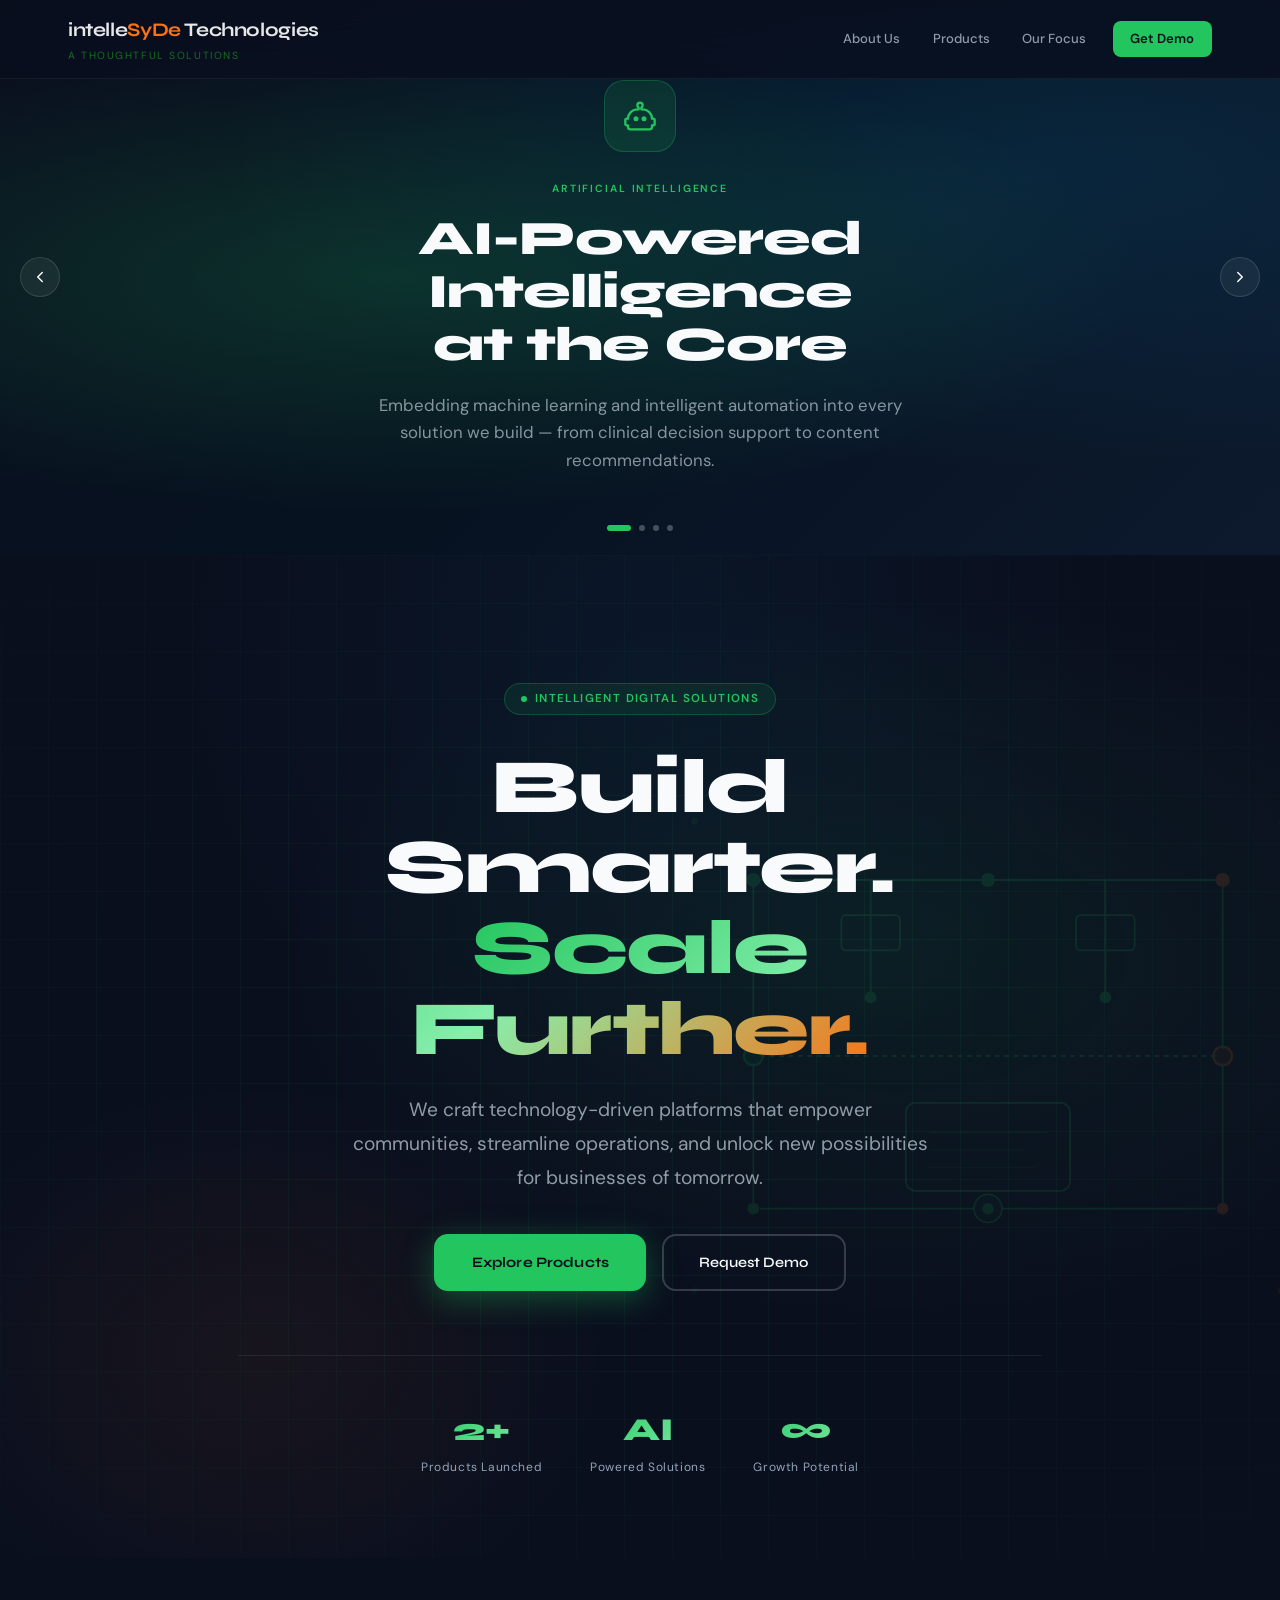
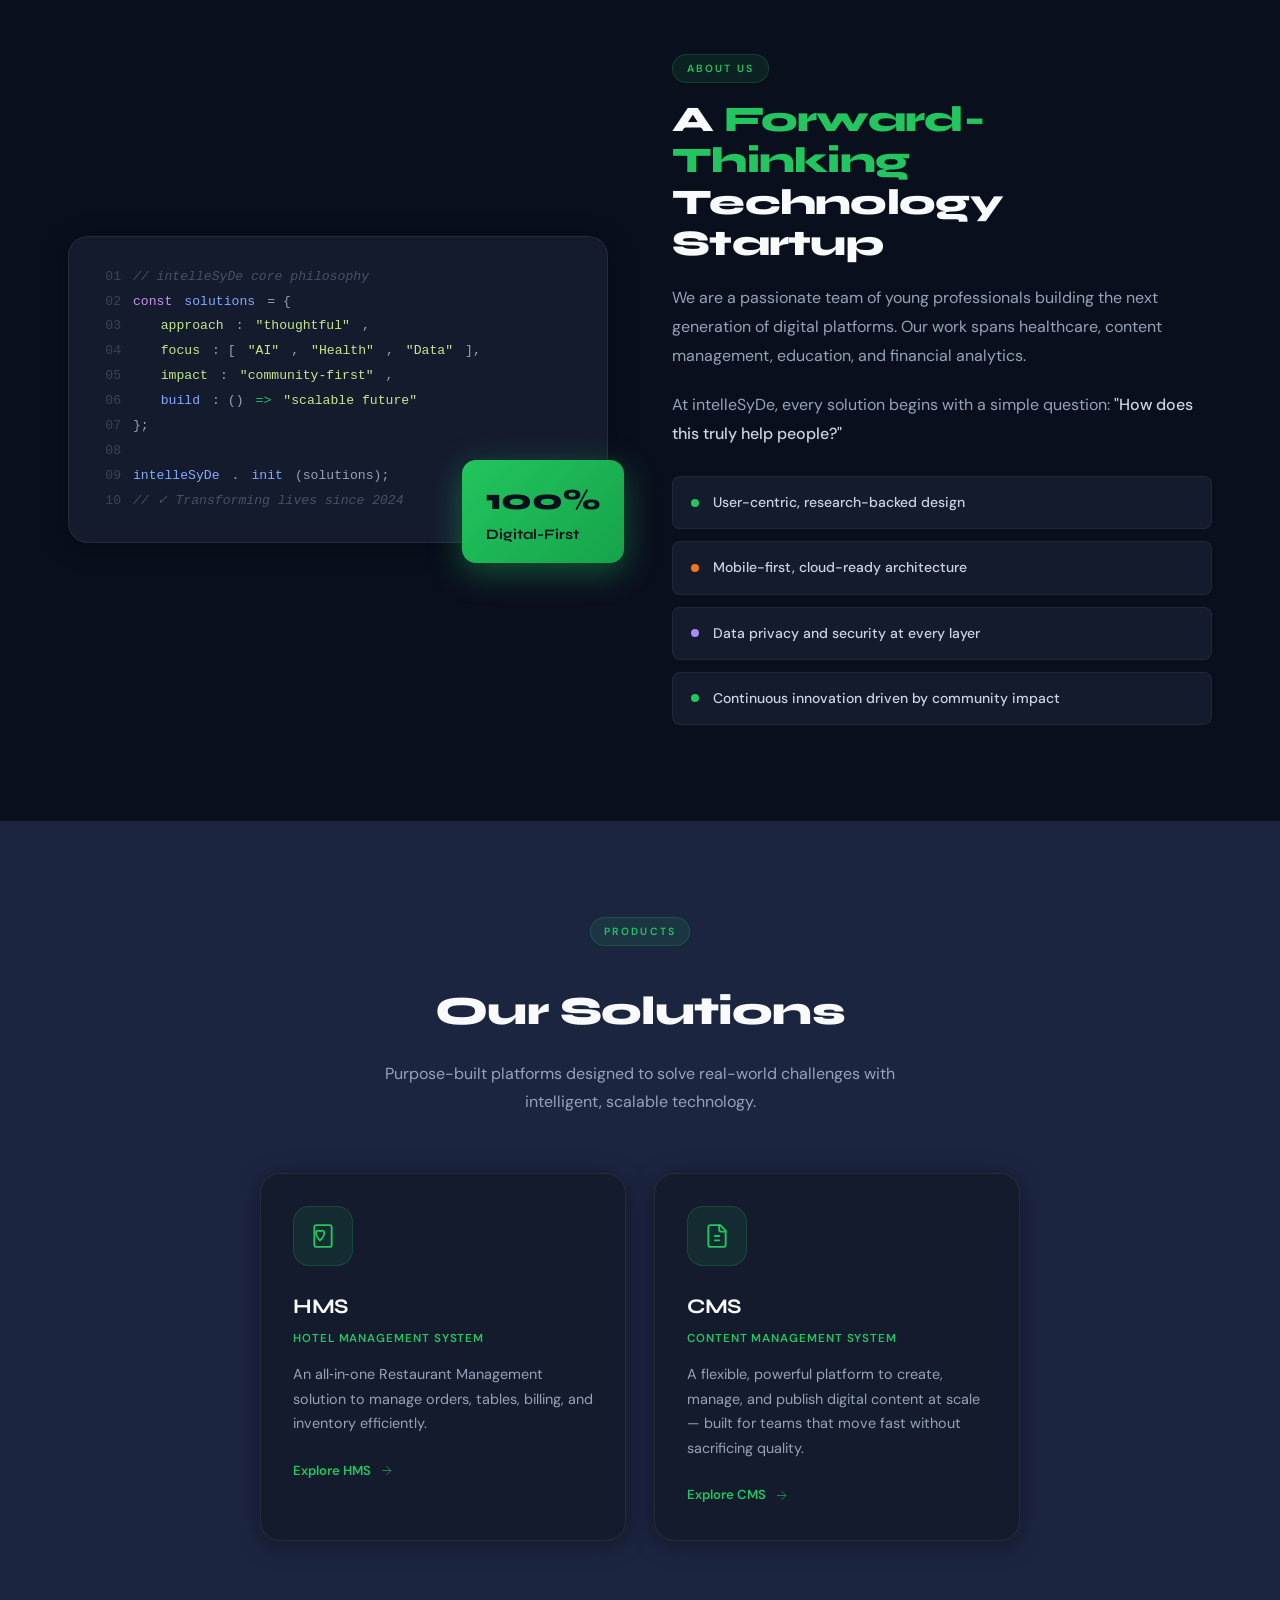
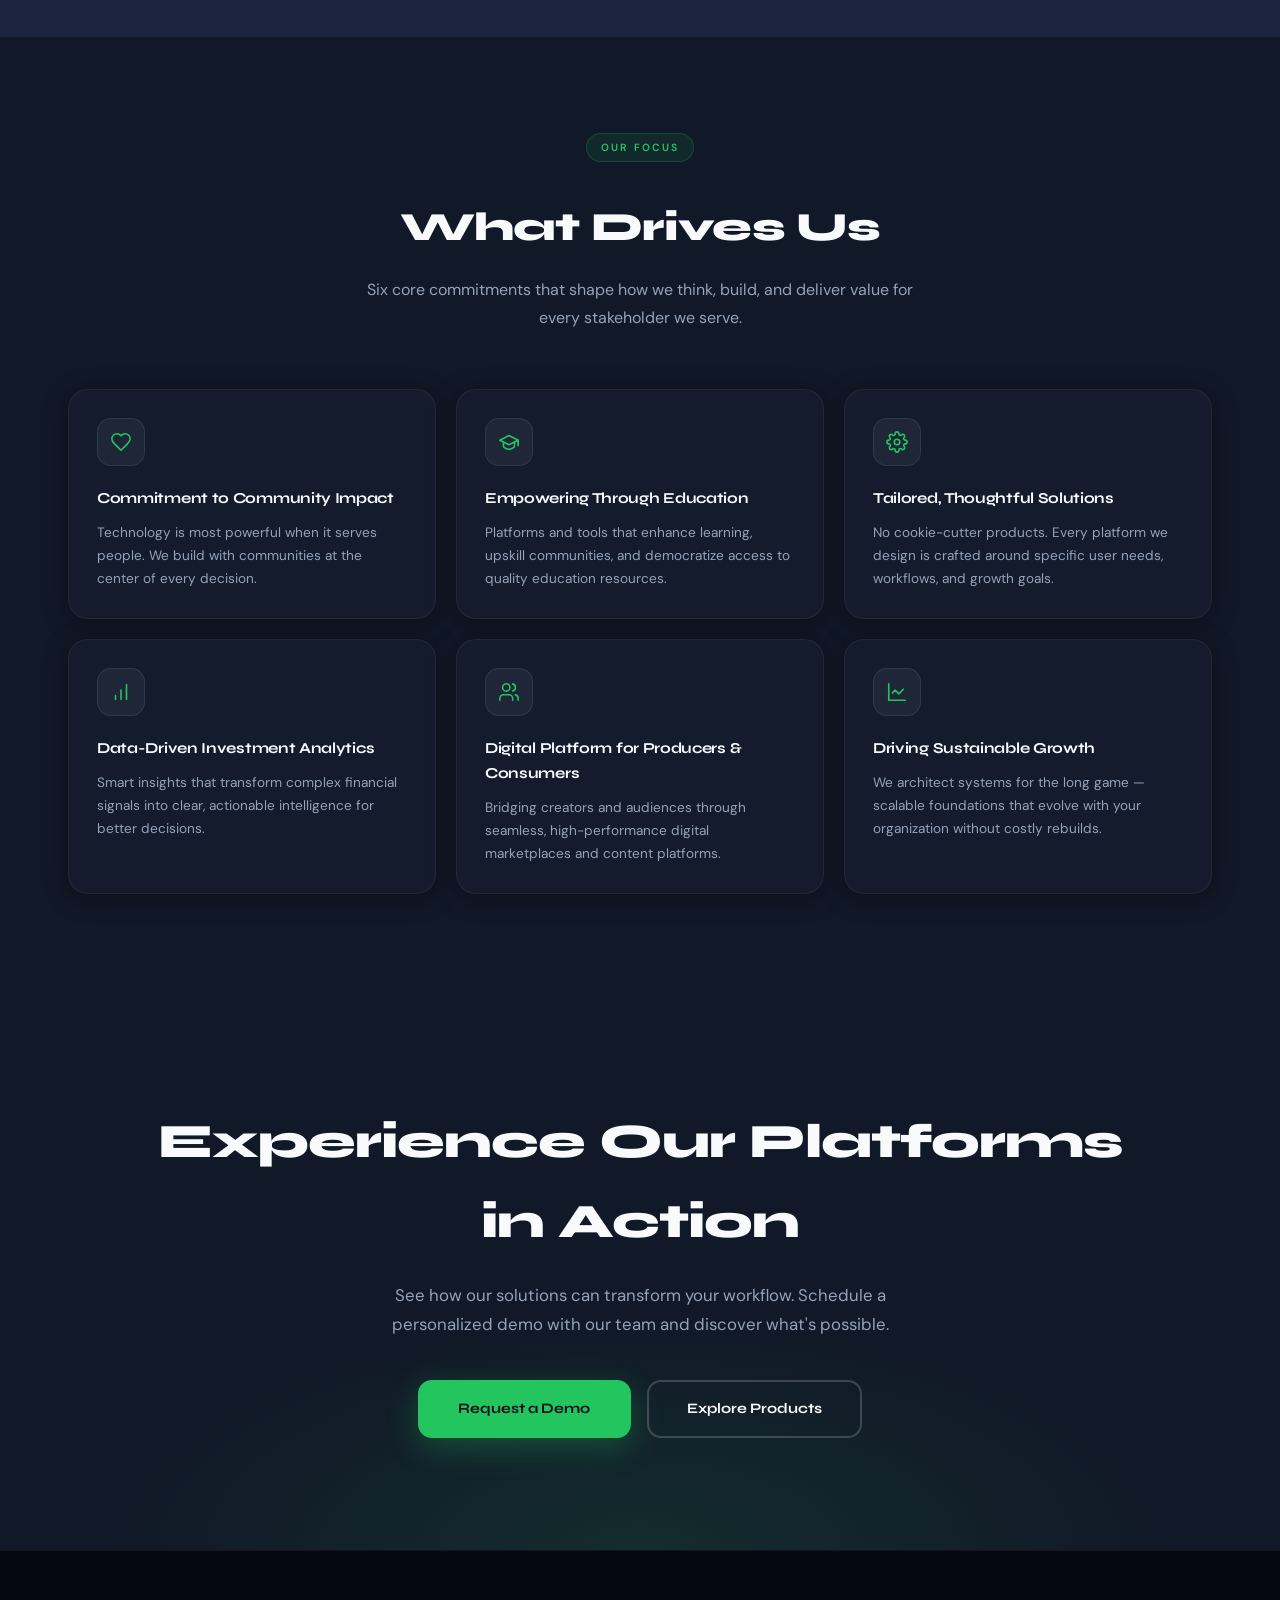
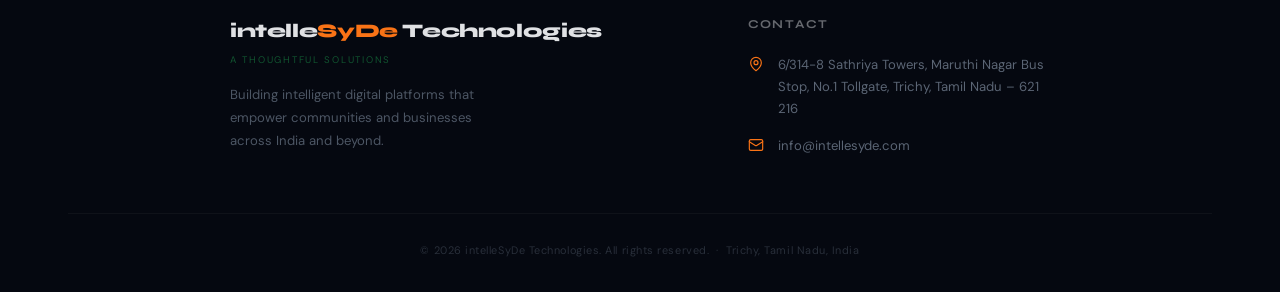
<file: src/main/resources/static/index.html>
<!DOCTYPE html>
<html lang="en">
<head>
  <meta charset="UTF-8"/>
  <meta name="viewport" content="width=device-width,initial-scale=1.0"/>
  <title>intelleSyDe Technologies – A Thoughtful Solutions</title>
  <meta name="description" content="intelleSyDe Technologies builds intelligent digital platforms and mobile solutions that empower communities and businesses."/>
  <meta name="keywords" content="intelleSyDe, technology, hospital management, content management, AI, digital solutions, Tamil Nadu"/>
  <link rel="preconnect" href="https://fonts.googleapis.com"/>
  <link rel="preconnect" href="https://fonts.gstatic.com" crossorigin/>
  <link href="https://fonts.googleapis.com/css2?family=Syne:wght@400;500;600;700;800&family=DM+Sans:ital,opsz,wght@0,9..40,300;0,9..40,400;0,9..40,500;0,9..40,600;1,9..40,300&display=swap" rel="stylesheet"/>
  <style>
    *, *::before, *::after { box-sizing: border-box; margin: 0; padding: 0; }

    :root {
      --green:    #22C55E;
      --green-dim:#16A34A;
      --green-glow:rgba(34,197,94,.18);
      --orange:   #F97316;
      --orange-dim:#EA6B0E;
      --ink:      #0A0F1E;
      --ink-mid:  #111827;
      --ink-card: #141B2D;
      --ink-edge: #1C2540;
      --steel:    #94A3B8;
      --silver:   #CBD5E1;
      --fog:      #E2E8F0;
      --white:    #F8FAFC;
      --font-h:   'Syne', sans-serif;
      --font-b:   'DM Sans', sans-serif;
      --radius-sm: 0.5rem;
      --radius:    0.875rem;
      --radius-lg: 1.25rem;
      --shadow-card: 0 4px 24px rgba(0,0,0,.35);
      --shadow-hover: 0 16px 48px rgba(0,0,0,.55), 0 0 0 1px rgba(34,197,94,.15);
      --transition: 0.3s cubic-bezier(.4,0,.2,1);
    }

    html { scroll-behavior: smooth; }
    body {
      font-family: var(--font-b);
      background: var(--ink);
      color: var(--fog);
      line-height: 1.65;
      overflow-x: hidden;
    }
    h1,h2,h3,h4,h5 { font-family: var(--font-h); letter-spacing: -.02em; }
    a { text-decoration: none; color: inherit; }
    img { max-width: 100%; display: block; }
    .container { max-width: 1200px; margin: 0 auto; padding: 0 1.75rem; }

    /* ─── SCROLLBAR ─── */
    ::-webkit-scrollbar { width: 4px; }
    ::-webkit-scrollbar-track { background: var(--ink); }
    ::-webkit-scrollbar-thumb { background: var(--green-dim); border-radius: 4px; }

    /* ─── HEADER ─── */
    .header {
      position: fixed; top: 0; left: 0; right: 0; z-index: 200;
      background: rgba(10,15,30,.82);
      backdrop-filter: blur(18px) saturate(1.4);
      -webkit-backdrop-filter: blur(18px) saturate(1.4);
      border-bottom: 1px solid rgba(255,255,255,.05);
      transition: box-shadow var(--transition);
    }
    .header.scrolled { box-shadow: 0 4px 32px rgba(0,0,0,.6); }
    .header-inner {
      display: flex; align-items: center; justify-content: space-between;
      padding: .9rem 1.75rem; max-width: 1200px; margin: 0 auto;
    }
    .logo { display: flex; flex-direction: column; gap: .05rem; }
    .logo-name {
      font-family: var(--font-h); font-size: 1.2rem; font-weight: 700;
      color: rgba(255, 255, 255, .9); letter-spacing: -.02em;
    }
    .logo-name .accent { color: var(--orange); }
    .logo-tag {
      font-size: .65rem; letter-spacing: .15em; text-transform: uppercase;
      color: rgba(32,208,32,.5);
    }
    .nav { display: flex; gap: .25rem; align-items: center; }
    .nav a {
      font-size: .82rem; font-weight: 500; color: rgba(203,213,225,.7);
      padding: .45rem .9rem; border-radius: var(--radius-sm);
      transition: color var(--transition), background var(--transition);
    }
    .nav a:hover { color: var(--white); background: rgba(255,255,255,.07); }
    .nav-cta {
      margin-left: .5rem;
      background: var(--green) !important;
      color: var(--ink) !important;
      font-weight: 600 !important;
      padding: .45rem 1.1rem !important;
    }
    .nav-cta:hover { background: #2DD96E !important; filter: brightness(1.05); }
    .hamburger {
      display: none; background: none; border: none; cursor: pointer;
      width: 30px; height: 22px; position: relative;
      flex-direction: column; justify-content: space-between;
    }
    .hamburger span {
      display: block; height: 2px; background: rgba(248,250,252,.85);
      border-radius: 2px; transition: all .3s;
    }
    .hamburger.active span:nth-child(1) { transform: rotate(45deg) translate(5px,8px); }
    .hamburger.active span:nth-child(2) { opacity: 0; }
    .hamburger.active span:nth-child(3) { transform: rotate(-45deg) translate(5px,-8px); }
    .mobile-menu {
      display: none; flex-direction: column; gap: .25rem;
      padding: .75rem 1.75rem 1rem;
      border-top: 1px solid rgba(255,255,255,.06);
      background: rgba(10,15,30,.95);
    }
    .mobile-menu.open { display: flex; }
    .mobile-menu a {
      font-size: .875rem; font-weight: 500; color: rgba(203,213,225,.75);
      padding: .6rem .75rem; border-radius: var(--radius-sm);
      transition: color var(--transition), background var(--transition);
    }
    .mobile-menu a:hover { color: var(--white); background: rgba(255,255,255,.07); }

    @media(max-width:768px) {
      .nav { display: none; }
      .hamburger { display: flex; }
    }

    /* ─── HERO ─── */
    .hero {
      position: relative; min-height: 100svh;
      display: flex; align-items: center; justify-content: center;
      overflow: hidden; background: var(--ink);
    }
    /* Animated circuit background */
    .hero-bg {
      position: absolute; inset: 0; z-index: 0;
      background:
        radial-gradient(ellipse 80% 60% at 70% 40%, rgba(34,197,94,.08) 0%, transparent 60%),
        radial-gradient(ellipse 50% 50% at 20% 80%, rgba(249,115,22,.06) 0%, transparent 55%),
        radial-gradient(ellipse 60% 80% at 50% 10%, rgba(14,165,233,.05) 0%, transparent 60%);
    }
    .hero-grid {
      position: absolute; inset: 0; z-index: 0;
      background-image:
        linear-gradient(rgba(34,197,94,.06) 1px, transparent 1px),
        linear-gradient(90deg, rgba(34,197,94,.06) 1px, transparent 1px);
      background-size: 48px 48px;
      mask-image: radial-gradient(ellipse 80% 80% at 50% 50%, black 30%, transparent 100%);
      -webkit-mask-image: radial-gradient(ellipse 80% 80% at 50% 50%, black 30%, transparent 100%);
    }
    /* SVG circuit illustration */
    .hero-circuit {
      position: absolute; right: -60px; top: 50%; transform: translateY(-50%);
      width: 55vw; max-width: 720px; opacity: .12;
      z-index: 0; pointer-events: none;
    }
    @media(max-width:768px) { .hero-circuit { opacity:.06; right:-100px; } }
    .hero-content {
      position: relative; z-index: 1;
      text-align: center; padding: 8rem 1.75rem 5rem;
      max-width: 860px; margin: 0 auto;
    }
    .hero-badge {
      display: inline-flex; align-items: center; gap: .5rem;
      background: rgba(34,197,94,.1); border: 1px solid rgba(34,197,94,.25);
      color: var(--green); font-size: .72rem; font-weight: 600;
      letter-spacing: .12em; text-transform: uppercase;
      padding: .35rem 1rem; border-radius: 100px;
      margin-bottom: 2rem; backdrop-filter: blur(8px);
    }
    .hero-badge::before {
      content: ''; width: 6px; height: 6px; border-radius: 50%;
      background: var(--green); animation: pulse-dot 2s infinite;
    }
    @keyframes pulse-dot {
      0%,100% { opacity: 1; transform: scale(1); }
      50% { opacity: .4; transform: scale(.7); }
    }
    .hero h1 {
      font-size: clamp(2.5rem, 6vw, 5rem); font-weight: 800;
      line-height: 1.05; color: var(--white); margin-bottom: 1.5rem;
    }
    .hero h1 .grad {
      background: linear-gradient(135deg, var(--green) 0%, #86EFAC 50%, var(--orange) 100%);
      -webkit-background-clip: text; -webkit-text-fill-color: transparent;
      background-clip: text;
    }
    .hero p {
      font-size: clamp(1rem,1.8vw,1.2rem); color: rgba(203,213,225,.7);
      max-width: 580px; margin: 0 auto 2.5rem; line-height: 1.75;
    }
    .hero-btns { display: flex; gap: 1rem; justify-content: center; flex-wrap: wrap; }
    .btn-hero-primary {
      padding: .9rem 2.2rem; border-radius: var(--radius);
      background: var(--green); color: var(--ink);
      font-family: var(--font-h); font-size: .9rem; font-weight: 700;
      letter-spacing: .01em; transition: all var(--transition);
      box-shadow: 0 8px 32px rgba(34,197,94,.35);
      border: 2px solid var(--green);
    }
    .btn-hero-primary:hover {
      background: #2DD96E; transform: translateY(-2px);
      box-shadow: 0 16px 48px rgba(34,197,94,.5);
    }
    .btn-hero-ghost {
      padding: .9rem 2.2rem; border-radius: var(--radius);
      background: transparent; color: var(--white);
      font-family: var(--font-h); font-size: .9rem; font-weight: 600;
      border: 2px solid rgba(255,255,255,.18); transition: all var(--transition);
    }
    .btn-hero-ghost:hover {
      background: rgba(255,255,255,.07); border-color: rgba(255,255,255,.35);
      transform: translateY(-2px);
    }
    .hero-stats {
      display: flex; gap: 3rem; justify-content: center; flex-wrap: wrap;
      margin-top: 4rem; padding-top: 3rem;
      border-top: 1px solid rgba(255,255,255,.07);
    }
    .stat { text-align: center; }
    .stat-num {
      font-family: var(--font-h); font-size: 2rem; font-weight: 800; color: var(--white);
      background: linear-gradient(135deg, var(--green), #86EFAC);
      -webkit-background-clip: text; -webkit-text-fill-color: transparent;
      background-clip: text;
    }
    .stat-label { font-size: .75rem; color: var(--steel); letter-spacing: .05em; margin-top: .1rem; }

    /* ─── CAROUSEL / ROTATING BANNERS ─── */
    .carousel-section { position: relative; overflow: hidden; background: var(--ink-mid); }
    .carousel-track {
      display: flex; transition: transform .7s cubic-bezier(.77,0,.175,1);
    }
    .carousel-slide {
      min-width: 100%; position: relative;
      padding: 5rem 1.75rem;
      display: flex; align-items: center; justify-content: center;
      overflow: hidden;
    }
    .slide-bg {
      position: absolute; inset: 0;
      background-size: cover; background-position: center;
    }
    .slide-bg::after {
      content: ''; position: absolute; inset: 0;
    }
    /* Slide 1 – AI */
    .slide-1 .slide-bg {
      background: linear-gradient(135deg, #0A0F1E 0%, #061220 50%, #0D1A2E 100%);
    }
    .slide-1 .slide-bg::after {
      background: radial-gradient(ellipse at 30% 50%, rgba(34,197,94,.18), transparent 60%),
                  radial-gradient(ellipse at 80% 30%, rgba(14,165,233,.12), transparent 55%);
    }
    /* Slide 2 – Cloud */
    .slide-2 .slide-bg {
      background: linear-gradient(135deg, #0A0F1E 0%, #13101E 50%, #0A1628 100%);
    }
    .slide-2 .slide-bg::after {
      background: radial-gradient(ellipse at 70% 50%, rgba(139,92,246,.18), transparent 60%),
                  radial-gradient(ellipse at 20% 60%, rgba(249,115,22,.1), transparent 55%);
    }
    /* Slide 3 – Analytics */
    .slide-3 .slide-bg {
      background: linear-gradient(135deg, #060F1A 0%, #0A1628 50%, #061220 100%);
    }
    .slide-3 .slide-bg::after {
      background: radial-gradient(ellipse at 50% 30%, rgba(249,115,22,.15), transparent 60%),
                  radial-gradient(ellipse at 20% 70%, rgba(34,197,94,.1), transparent 55%);
    }
    /* Slide 4 – Health */
    .slide-4 .slide-bg {
      background: linear-gradient(135deg, #0A0F1E 0%, #0F1A0F 50%, #061E0D 100%);
    }
    .slide-4 .slide-bg::after {
      background: radial-gradient(ellipse at 60% 40%, rgba(34,197,94,.2), transparent 60%),
                  radial-gradient(ellipse at 20% 70%, rgba(14,165,233,.08), transparent 55%);
    }
    .slide-inner {
      position: relative; z-index: 1; text-align: center;
      max-width: 780px;
    }
    .slide-icon {
      width: 72px; height: 72px; border-radius: 20px;
      margin: 0 auto 1.75rem; display: flex; align-items: center; justify-content: center;
      font-size: 2rem;
    }
    .slide-tag {
      font-size: .65rem; font-weight: 600; letter-spacing: .18em;
      text-transform: uppercase; margin-bottom: 1rem;
    }
    .slide-inner h2 {
      font-size: clamp(1.75rem, 4vw, 3rem); font-weight: 800;
      color: var(--white); line-height: 1.1; margin-bottom: 1.25rem;
    }
    .slide-inner p { font-size: 1.05rem; color: rgba(203,213,225,.65); max-width: 540px; margin: 0 auto; }
    .carousel-dots {
      position: absolute; bottom: 1.5rem; left: 50%; transform: translateX(-50%);
      display: flex; gap: .5rem; z-index: 10;
    }
    .dot {
      width: 6px; height: 6px; border-radius: 3px;
      background: rgba(255,255,255,.25); cursor: pointer;
      transition: all .4s; border: none; padding: 0;
    }
    .dot.active { width: 24px; background: var(--green); }
    .carousel-btn {
      position: absolute; top: 50%; transform: translateY(-50%);
      width: 40px; height: 40px; border-radius: 50%;
      background: rgba(255,255,255,.06); border: 1px solid rgba(255,255,255,.12);
      color: var(--white); cursor: pointer; z-index: 10;
      display: flex; align-items: center; justify-content: center;
      transition: all var(--transition); backdrop-filter: blur(8px);
    }
    .carousel-btn:hover { background: rgba(34,197,94,.15); border-color: var(--green); }
    .carousel-btn.prev { left: 1.25rem; }
    .carousel-btn.next { right: 1.25rem; }
    @media(max-width:480px) { .carousel-btn { display: none; } }

    /* ─── SECTIONS COMMON ─── */
    .section { padding: 6rem 0; }
    .section-alt { background: var(--ink-mid); }
    .section-edge { background: var(--ink-edge); }
    .section-label {
      display: inline-block; font-size: .65rem; font-weight: 600;
      letter-spacing: .2em; text-transform: uppercase; color: var(--green);
      background: rgba(34,197,94,.1); border: 1px solid rgba(34,197,94,.2);
      padding: .3rem .85rem; border-radius: 100px;
    }
    .section-header { text-align: center; margin-bottom: 3.5rem; }
    .section-header .section-label { margin-bottom: 1.25rem; }
    .section-title {
      font-size: clamp(1.6rem, 3.5vw, 2.5rem); font-weight: 800;
      color: var(--white); margin-top: .75rem;
    }
    .section-text {
      font-size: 1rem; color: var(--steel); margin-top: 1rem;
      max-width: 580px; margin-left: auto; margin-right: auto; line-height: 1.8;
    }

    /* ─── ABOUT ─── */
    .about-wrap {
      display: grid; grid-template-columns: 1fr 1fr; gap: 4rem; align-items: center;
    }
    .about-visual {
      position: relative;
    }
    .about-code-block {
      background: var(--ink-card); border: 1px solid rgba(255,255,255,.07);
      border-radius: var(--radius-lg); padding: 1.75rem;
      font-family: 'Courier New', monospace; font-size: .82rem;
      line-height: 1.9; color: var(--steel); overflow: hidden;
      box-shadow: var(--shadow-card);
    }
    .code-line { display: flex; gap: .75rem; }
    .code-num { color: rgba(148,163,184,.3); user-select: none; min-width: 1.5rem; text-align: right; }
    .kw { color: #C792EA; }
    .fn { color: #82AAFF; }
    .str { color: #C3E88D; }
    .op { color: var(--green); }
    .cm { color: rgba(148,163,184,.4); font-style: italic; }
    .about-badge {
      position: absolute; bottom: -1.25rem; right: -1rem;
      background: linear-gradient(135deg, var(--green), #16A34A);
      color: var(--ink); border-radius: var(--radius);
      padding: 1rem 1.5rem; font-family: var(--font-h);
      font-weight: 700; font-size: .9rem;
      box-shadow: 0 8px 32px rgba(34,197,94,.4);
    }
    .about-badge span { display: block; font-size: 1.8rem; font-weight: 800; }
    .about-text h2 {
      font-size: clamp(1.75rem, 3vw, 2.25rem); font-weight: 800;
      color: var(--white); line-height: 1.15; margin-bottom: 1.25rem;
    }
    .about-text h2 em { color: var(--green); font-style: normal; }
    .about-text p { color: var(--steel); line-height: 1.8; margin-bottom: 1.25rem; }
    .about-pillars { display: flex; flex-direction: column; gap: .75rem; margin-top: 1.75rem; }
    .pillar {
      display: flex; align-items: center; gap: .875rem;
      padding: .875rem 1.1rem; border-radius: var(--radius-sm);
      background: var(--ink-card); border: 1px solid rgba(255,255,255,.05);
      transition: all var(--transition);
    }
    .pillar:hover { border-color: rgba(34,197,94,.2); background: rgba(34,197,94,.04); }
    .pillar-dot {
      width: 8px; height: 8px; border-radius: 50%; flex-shrink: 0;
    }
    .pillar span { font-size: .875rem; font-weight: 500; color: var(--silver); }
    @media(max-width:900px) {
      .about-wrap { grid-template-columns: 1fr; gap: 3rem; }
      .about-badge { right: auto; left: 50%; transform: translateX(-50%); bottom: -1.75rem; }
      .about-visual { margin-bottom: 2rem; }
    }

    /* ─── PRODUCTS ─── */
    .products-grid {
      display: grid; grid-template-columns: repeat(auto-fill, minmax(320px, 1fr));
      gap: 1.75rem; max-width: 760px; margin: 0 auto;
    }
    .product-card {
      background: var(--ink-card);
      border: 1px solid rgba(255,255,255,.07);
      border-radius: var(--radius-lg); padding: 2rem;
      box-shadow: var(--shadow-card); cursor: pointer;
      transition: all var(--transition); position: relative; overflow: hidden;
    }
    .product-card::before {
      content: ''; position: absolute;
      top: 0; left: 0; right: 0; height: 2px;
      background: linear-gradient(90deg, var(--green), var(--orange));
      opacity: 0; transition: opacity var(--transition);
    }
    .product-card:hover {
      box-shadow: var(--shadow-hover); border-color: rgba(34,197,94,.2);
      transform: translateY(-6px);
    }
    .product-card:hover::before { opacity: 1; }
    .product-icon {
      width: 60px; height: 60px; border-radius: 16px;
      background: rgba(34,197,94,.1); border: 1px solid rgba(34,197,94,.2);
      display: flex; align-items: center; justify-content: center;
      margin-bottom: 1.5rem; transition: all var(--transition);
    }
    .product-icon svg {
      width: 26px; height: 26px; stroke: var(--green); fill: none;
      stroke-width: 1.75; stroke-linecap: round; stroke-linejoin: round;
    }
    .product-card:hover .product-icon {
      background: linear-gradient(135deg, var(--green), var(--green-dim));
      border-color: transparent;
      box-shadow: 0 8px 24px rgba(34,197,94,.3);
    }
    .product-card:hover .product-icon svg { stroke: var(--ink); }
    .product-card h3 { font-size: 1.3rem; font-weight: 700; color: var(--white); }
    .product-card .subtitle {
      font-size: .72rem; color: var(--green); font-weight: 600;
      letter-spacing: .08em; text-transform: uppercase; margin-top: .3rem;
    }
    .product-card .desc { font-size: .9rem; color: var(--steel); margin-top: .875rem; line-height: 1.7; }
    .product-learn {
      display: inline-flex; align-items: center; gap: .5rem;
      margin-top: 1.5rem; font-size: .82rem; font-weight: 600;
      color: var(--green); transition: gap var(--transition);
    }
    .product-card:hover .product-learn { gap: .85rem; }
    .product-learn svg { width: 15px; height: 15px; stroke: currentColor; fill: none; flex-shrink: 0; }

    /* ─── FOCUS CARDS ─── */
    .focus-grid {
      display: grid; grid-template-columns: repeat(auto-fill, minmax(290px, 1fr));
      gap: 1.25rem;
    }
    .focus-card {
      background: var(--ink-card); border: 1px solid rgba(255,255,255,.06);
      border-radius: var(--radius-lg); padding: 1.75rem;
      box-shadow: var(--shadow-card); transition: all var(--transition);
      position: relative; overflow: hidden;
    }
    .focus-card::after {
      content: ''; position: absolute; inset: 0;
      background: linear-gradient(135deg, rgba(34,197,94,.04), transparent);
      opacity: 0; transition: opacity var(--transition);
    }
    .focus-card:hover {
      border-color: rgba(34,197,94,.18); transform: translateY(-4px);
      box-shadow: var(--shadow-hover);
    }
    .focus-card:hover::after { opacity: 1; }
    .focus-icon {
      width: 48px; height: 48px; border-radius: 14px;
      background: rgba(255,255,255,.05); border: 1px solid rgba(255,255,255,.08);
      display: flex; align-items: center; justify-content: center;
      margin-bottom: 1.25rem; transition: all var(--transition);
      position: relative; z-index: 1;
    }
    .focus-icon svg {
      width: 22px; height: 22px; stroke: var(--green); fill: none;
      stroke-width: 1.75; stroke-linecap: round; stroke-linejoin: round;
    }
    .focus-card:hover .focus-icon {
      background: rgba(34,197,94,.12); border-color: rgba(34,197,94,.25);
    }
    .focus-card h3 {
      font-size: .95rem; font-weight: 700; color: var(--white);
      margin-bottom: .6rem; position: relative; z-index: 1;
    }
    .focus-card p {
      font-size: .85rem; color: var(--steel); line-height: 1.7;
      position: relative; z-index: 1;
    }

    /* ─── DEMO / CTA ─── */
    .cta-section {
      text-align: center; padding: 7rem 1.75rem;
      background: var(--ink-mid); position: relative; overflow: hidden;
    }
    .cta-glow {
      position: absolute; inset: 0; pointer-events: none;
      background: radial-gradient(ellipse 60% 60% at 50% 100%, rgba(34,197,94,.12), transparent 70%);
    }
    .cta-section h2 {
      font-size: clamp(1.8rem, 4vw, 3rem); font-weight: 800; color: var(--white);
      margin-bottom: 1.25rem; position: relative;
    }
    .cta-section p {
      font-size: 1.05rem; color: var(--steel); max-width: 520px;
      margin: 0 auto 2.5rem; line-height: 1.75; position: relative;
    }
    .cta-btns { display: flex; gap: 1rem; justify-content: center; flex-wrap: wrap; position: relative; }
    .btn-cta {
      padding: .95rem 2.4rem; border-radius: var(--radius);
      font-family: var(--font-h); font-size: .9rem; font-weight: 700;
      transition: all var(--transition); cursor: pointer; border: 2px solid;
    }
    .btn-cta-primary {
      background: var(--green); color: var(--ink); border-color: var(--green);
      box-shadow: 0 8px 32px rgba(34,197,94,.3);
    }
    .btn-cta-primary:hover { transform: translateY(-2px); box-shadow: 0 16px 48px rgba(34,197,94,.45); background: #2DD96E; border-color: #2DD96E; }
    .btn-cta-outline {
      background: transparent; color: var(--white); border-color: rgba(255,255,255,.18);
    }
    .btn-cta-outline:hover { background: rgba(255,255,255,.06); border-color: rgba(255,255,255,.35); transform: translateY(-2px); }

    /* ─── FOOTER ─── */
    .footer {
      background: #050810;
      padding: 4rem 0 2rem;
      border-top: 1px solid rgba(255,255,255,.05);
    }
    .footer-inner {
      display: grid; grid-template-columns: 1.5fr 1fr; gap: 4rem;
      max-width: 820px; margin: 0 auto;
    }
    .footer-brand h3 {
      font-family: var(--font-h); font-size: 1.2rem; font-weight: 800;
      color: rgba(248,250,252,.9);
    }
    .footer-brand h3 .accent { color: var(--orange); }
    .footer-brand .ftag {
      font-size: .6rem; letter-spacing: .18em; text-transform: uppercase;
      color: rgba(34,197,94,.4); margin-top: .35rem; font-family: var(--font-b);
    }
    .footer-brand p {
      font-size: .82rem; color: rgba(148,163,184,.5);
      margin-top: 1rem; line-height: 1.75; max-width: 280px;
    }
    .footer-contact-title {
      font-family: var(--font-h); font-size: .75rem; font-weight: 700;
      letter-spacing: .12em; text-transform: uppercase;
      color: rgba(248,250,252,.4); margin-bottom: 1.25rem;
    }
    .footer-contact { display: flex; flex-direction: column; gap: 1rem; }
    .contact-item {
      display: flex; gap: .875rem; align-items: flex-start;
      font-size: .82rem; color: rgba(148,163,184,.6);
    }
    .contact-item svg {
      width: 16px; height: 16px; stroke: var(--orange); fill: none;
      flex-shrink: 0; margin-top: 2px;
      stroke-width: 1.75; stroke-linecap: round; stroke-linejoin: round;
    }
    .contact-item a { color: inherit; transition: color var(--transition); }
    .contact-item a:hover { color: var(--white); }
    .footer-bottom {
      margin-top: 3.5rem; padding-top: 1.75rem;
      border-top: 1px solid rgba(255,255,255,.04);
      text-align: center; font-size: .68rem;
      color: rgba(148,163,184,.25); letter-spacing: .05em;
    }
    @media(max-width:640px) {
      .footer-inner { grid-template-columns: 1fr; gap: 2.5rem; }
    }

    /* ─── ANIMATIONS / REVEAL ─── */
    .reveal { opacity: 0; transform: translateY(28px); transition: opacity .65s ease, transform .65s ease; }
    .reveal.in { opacity: 1; transform: translateY(0); }
    .reveal-delay-1 { transition-delay: .1s; }
    .reveal-delay-2 { transition-delay: .2s; }
    .reveal-delay-3 { transition-delay: .3s; }
    .reveal-delay-4 { transition-delay: .4s; }
    .reveal-delay-5 { transition-delay: .5s; }

    /* ─── RESPONSIVE ─── */
    @media(max-width:768px) {
      .section { padding: 4.5rem 0; }
      .hero-stats { gap: 2rem; }
      .products-grid, .focus-grid { grid-template-columns: 1fr; }
    }
    @media(max-width:480px) {
      .hero h1 { font-size: 2.25rem; }
      .hero-stats { gap: 1.5rem; padding-top: 2rem; margin-top: 3rem; }
      .stat-num { font-size: 1.6rem; }
    }
  </style>
</head>
<body>

<!-- ── HEADER ── -->
<header class="header" id="mainHeader">
  <div class="header-inner">
    <a href="#" class="logo" aria-label="intelleSyDe Technologies Home">
      <span class="logo-name">intelle<span class="accent">SyDe</span> Technologies</span>
      <span class="logo-tag">A Thoughtful Solutions</span>
    </a>
    <nav class="nav" aria-label="Main navigation">
      <a href="#about">About Us</a>
      <a href="#products">Products</a>
      <a href="#focus">Our Focus</a>
      <a href="#demo" class="nav-cta">Get Demo</a>
    </nav>
    <button class="hamburger" id="menuBtn" aria-label="Toggle menu" aria-expanded="false">
      <span></span><span></span><span></span>
    </button>
  </div>
  <div class="mobile-menu" id="mobileMenu" aria-hidden="true">
    <a href="#about">About Us</a>
    <a href="#products">Products</a>
    <a href="#focus">Our Focus</a>
    <a href="#demo">Get Demo</a>
  </div>
</header>


<!-- ── ROTATING BANNERS ── -->
<section class="carousel-section" aria-label="Technology Focus Areas">
  <div style="position:relative;overflow:hidden;">
    <div class="carousel-track" id="carouselTrack">

      <!-- Slide 1: AI -->
      <div class="carousel-slide slide-1">
        <div class="slide-bg"></div>
        <div class="slide-inner">
          <div class="slide-icon" style="background:rgba(34,197,94,.12);border:1px solid rgba(34,197,94,.25);">
            <svg width="32" height="32" viewBox="0 0 24 24" fill="none" stroke="#22C55E" stroke-width="1.75" stroke-linecap="round" stroke-linejoin="round" aria-hidden="true"><path d="M12 2a2 2 0 0 1 2 2c0 .74-.4 1.39-1 1.73V7h1a7 7 0 0 1 7 7h1a1 1 0 0 1 1 1v3a1 1 0 0 1-1 1h-1v1a2 2 0 0 1-2 2H5a2 2 0 0 1-2-2v-1H2a1 1 0 0 1-1-1v-3a1 1 0 0 1 1-1h1a7 7 0 0 1 7-7h1V5.73c-.6-.34-1-.99-1-1.73a2 2 0 0 1 2-2Z"/><circle cx="9" cy="14" r="1" fill="#22C55E"/><circle cx="15" cy="14" r="1" fill="#22C55E"/></svg>
          </div>
          <div class="slide-tag" style="color:var(--green);">Artificial Intelligence</div>
          <h2>AI-Powered Intelligence<br>at the Core</h2>
          <p>Embedding machine learning and intelligent automation into every solution we build — from clinical decision support to content recommendations.</p>
        </div>
      </div>

      <!-- Slide 2: Cloud -->
      <div class="carousel-slide slide-2">
        <div class="slide-bg"></div>
        <div class="slide-inner">
          <div class="slide-icon" style="background:rgba(139,92,246,.12);border:1px solid rgba(139,92,246,.25);">
            <svg width="32" height="32" viewBox="0 0 24 24" fill="none" stroke="#A78BFA" stroke-width="1.75" stroke-linecap="round" stroke-linejoin="round" aria-hidden="true"><path d="M17.5 19H9a7 7 0 1 1 6.71-9h1.79a4.5 4.5 0 1 1 0 9Z"/></svg>
          </div>
          <div class="slide-tag" style="color:#A78BFA;">Cloud & Infrastructure</div>
          <h2>Scalable Cloud<br>Architecture</h2>
          <p>Building resilient, cloud-native platforms that grow with your business — ensuring uptime, security, and seamless scalability across all environments.</p>
        </div>
      </div>

      <!-- Slide 3: Analytics -->
      <div class="carousel-slide slide-3">
        <div class="slide-bg"></div>
        <div class="slide-inner">
          <div class="slide-icon" style="background:rgba(249,115,22,.12);border:1px solid rgba(249,115,22,.25);">
            <svg width="32" height="32" viewBox="0 0 24 24" fill="none" stroke="#F97316" stroke-width="1.75" stroke-linecap="round" stroke-linejoin="round" aria-hidden="true"><line x1="18" y1="20" x2="18" y2="10"/><line x1="12" y1="20" x2="12" y2="4"/><line x1="6" y1="20" x2="6" y2="14"/><path d="M2 20h20"/></svg>
          </div>
          <div class="slide-tag" style="color:var(--orange);">Data Analytics</div>
          <h2>Data-Driven<br>Decision Making</h2>
          <p>Transforming raw data into actionable intelligence. Our analytics layer empowers smarter investment, operations, and growth strategies.</p>
        </div>
      </div>

      <!-- Slide 4: Healthcare -->
      <div class="carousel-slide slide-4">
        <div class="slide-bg"></div>
        <div class="slide-inner">
          <div class="slide-icon" style="background:rgba(34,197,94,.12);border:1px solid rgba(34,197,94,.25);">
            <svg width="32" height="32" viewBox="0 0 24 24" fill="none" stroke="#22C55E" stroke-width="1.75" stroke-linecap="round" stroke-linejoin="round" aria-hidden="true"><path d="M18 2H6a2 2 0 0 0-2 2v16a2 2 0 0 0 2 2h12a2 2 0 0 0 2-2V4a2 2 0 0 0-2-2Z"/><path d="m9 16 .348-.24c1.465-1.013 3.84-4.02 3.848-6.76A2.196 2.196 0 0 0 11 7c-.61 0-1.163.253-1.56.668A2.188 2.188 0 0 0 7.802 7 2.196 2.196 0 0 0 5.6 9.2c.007 2.74 2.383 5.747 3.848 6.76Z"/></svg>
          </div>
          <div class="slide-tag" style="color:var(--green);">Healthcare Technology</div>
          <h2>Smarter Healthcare<br>Management</h2>
          <p>Digitizing hospital workflows, patient records, and clinical operations — making quality healthcare more accessible, efficient, and data-informed.</p>
        </div>
      </div>

    </div>

    <!-- Controls -->
    <button class="carousel-btn prev" id="slidePrev" aria-label="Previous slide">
      <svg width="18" height="18" viewBox="0 0 24 24" fill="none" stroke="currentColor" stroke-width="2" stroke-linecap="round" stroke-linejoin="round"><path d="m15 18-6-6 6-6"/></svg>
    </button>
    <button class="carousel-btn next" id="slideNext" aria-label="Next slide">
      <svg width="18" height="18" viewBox="0 0 24 24" fill="none" stroke="currentColor" stroke-width="2" stroke-linecap="round" stroke-linejoin="round"><path d="m9 18 6-6-6-6"/></svg>
    </button>
    <div class="carousel-dots" id="carouselDots" role="tablist" aria-label="Carousel navigation"></div>
  </div>
</section>
<!-- ── HERO ── -->
<section class="hero" aria-label="Hero Banner">
  <div class="hero-bg"></div>
  <div class="hero-grid"></div>

  <!-- Decorative circuit SVG -->
  <svg class="hero-circuit" viewBox="0 0 600 500" fill="none" xmlns="http://www.w3.org/2000/svg" aria-hidden="true">
    <circle cx="100" cy="100" r="6" fill="#22C55E"/>
    <circle cx="300" cy="100" r="6" fill="#22C55E"/>
    <circle cx="500" cy="100" r="6" fill="#F97316"/>
    <line x1="106" y1="100" x2="294" y2="100" stroke="#22C55E" stroke-width="1.5"/>
    <line x1="306" y1="100" x2="494" y2="100" stroke="#22C55E" stroke-width="1.5"/>
    <circle cx="100" cy="250" r="8" fill="#22C55E" stroke="#22C55E" stroke-width="2" fill-opacity="0.3"/>
    <circle cx="200" cy="200" r="5" fill="#22C55E"/>
    <circle cx="400" cy="200" r="5" fill="#22C55E"/>
    <circle cx="500" cy="250" r="8" fill="#F97316" stroke="#F97316" stroke-width="2" fill-opacity="0.3"/>
    <line x1="100" y1="106" x2="100" y2="244" stroke="#22C55E" stroke-width="1.5"/>
    <line x1="500" y1="106" x2="500" y2="244" stroke="#22C55E" stroke-width="1.5"/>
    <line x1="106" y1="250" x2="494" y2="250" stroke="#22C55E" stroke-width="1.5" stroke-dasharray="4 4"/>
    <line x1="200" y1="100" x2="200" y2="200" stroke="#22C55E" stroke-width="1.5"/>
    <line x1="400" y1="100" x2="400" y2="200" stroke="#22C55E" stroke-width="1.5"/>
    <rect x="175" y="130" width="50" height="30" rx="4" stroke="#22C55E" stroke-width="1.5"/>
    <rect x="375" y="130" width="50" height="30" rx="4" stroke="#22C55E" stroke-width="1.5"/>
    <circle cx="100" cy="380" r="5" fill="#22C55E"/>
    <circle cx="300" cy="380" r="12" fill="#22C55E" fill-opacity=".15" stroke="#22C55E" stroke-width="1.5"/>
    <circle cx="300" cy="380" r="5" fill="#22C55E"/>
    <circle cx="500" cy="380" r="5" fill="#F97316"/>
    <line x1="100" y1="256" x2="100" y2="375" stroke="#22C55E" stroke-width="1.5"/>
    <line x1="500" y1="256" x2="500" y2="375" stroke="#22C55E" stroke-width="1.5"/>
    <line x1="106" y1="380" x2="288" y2="380" stroke="#22C55E" stroke-width="1.5"/>
    <line x1="312" y1="380" x2="494" y2="380" stroke="#22C55E" stroke-width="1.5"/>
    <rect x="230" y="290" width="140" height="75" rx="8" stroke="#22C55E" stroke-width="1.5" fill="#22C55E" fill-opacity=".04"/>
    <line x1="250" y1="315" x2="350" y2="315" stroke="#22C55E" stroke-width="1" stroke-opacity=".6"/>
    <line x1="250" y1="330" x2="330" y2="330" stroke="#22C55E" stroke-width="1" stroke-opacity=".4"/>
    <line x1="250" y1="345" x2="340" y2="345" stroke="#22C55E" stroke-width="1" stroke-opacity=".3"/>
    <circle cx="50" cy="50" r="3" fill="#22C55E" fill-opacity=".5"/>
    <circle cx="550" cy="450" r="3" fill="#F97316" fill-opacity=".5"/>
    <circle cx="50" cy="450" r="3" fill="#22C55E" fill-opacity=".3"/>
    <circle cx="550" cy="50" r="3" fill="#22C55E" fill-opacity=".3"/>
  </svg>

  <div class="hero-content">
    <div class="hero-badge">Intelligent Digital Solutions</div>
    <h1>
      Build Smarter.<br>
      <span class="grad">Scale Further.</span>
    </h1>
    <p>We craft technology-driven platforms that empower communities, streamline operations, and unlock new possibilities for businesses of tomorrow.</p>
    <div class="hero-btns">
      <a href="#products" class="btn-hero-primary">Explore Products</a>
      <a href="#demo" class="btn-hero-ghost">Request Demo</a>
    </div>
    <div class="hero-stats">
      <div class="stat">
        <div class="stat-num">2+</div>
        <div class="stat-label">Products Launched</div>
      </div>
      <div class="stat">
        <div class="stat-num">AI</div>
        <div class="stat-label">Powered Solutions</div>
      </div>
      <div class="stat">
        <div class="stat-num">∞</div>
        <div class="stat-label">Growth Potential</div>
      </div>
    </div>
  </div>
</section>

<!-- ── ABOUT ── -->
<section class="section" id="about">
  <div class="container">
    <div class="about-wrap">
      <div class="about-visual reveal">
        <div class="about-code-block">
          <div class="code-line"><span class="code-num">01</span><span class="cm">// intelleSyDe core philosophy</span></div>
          <div class="code-line"><span class="code-num">02</span><span class="kw">const</span> <span class="fn">solutions</span> = {</div>
          <div class="code-line"><span class="code-num">03</span>&nbsp;&nbsp;<span class="str">approach</span>: <span class="str">"thoughtful"</span>,</div>
          <div class="code-line"><span class="code-num">04</span>&nbsp;&nbsp;<span class="str">focus</span>: [<span class="str">"AI"</span>, <span class="str">"Health"</span>, <span class="str">"Data"</span>],</div>
          <div class="code-line"><span class="code-num">05</span>&nbsp;&nbsp;<span class="str">impact</span>: <span class="str">"community-first"</span>,</div>
          <div class="code-line"><span class="code-num">06</span>&nbsp;&nbsp;<span class="fn">build</span>: () <span class="op">=&gt;</span> <span class="str">"scalable future"</span></div>
          <div class="code-line"><span class="code-num">07</span>};</div>
          <div class="code-line"><span class="code-num">08</span>&nbsp;</div>
          <div class="code-line"><span class="code-num">09</span><span class="fn">intelleSyDe</span>.<span class="fn">init</span>(solutions);</div>
          <div class="code-line"><span class="code-num">10</span><span class="cm">// ✓ Transforming lives since 2024</span></div>
        </div>
        <div class="about-badge">
          <span>100%</span> Digital-First
        </div>
      </div>
      <div class="about-text reveal reveal-delay-2">
        <div class="section-label">About Us</div>
        <h2 style="margin-top:1rem;">A <em>Forward-Thinking</em><br>Technology Startup</h2>
        <p>We are a passionate team of young professionals building the next generation of digital platforms. Our work spans healthcare, content management, education, and financial analytics.</p>
        <p>At intelleSyDe, every solution begins with a simple question: <em style="color:var(--silver);font-style:normal;font-weight:500;">"How does this truly help people?"</em></p>
        <div class="about-pillars">
          <div class="pillar">
            <div class="pillar-dot" style="background:var(--green);"></div>
            <span>User-centric, research-backed design</span>
          </div>
          <div class="pillar">
            <div class="pillar-dot" style="background:var(--orange);"></div>
            <span>Mobile-first, cloud-ready architecture</span>
          </div>
          <div class="pillar">
            <div class="pillar-dot" style="background:#A78BFA;"></div>
            <span>Data privacy and security at every layer</span>
          </div>
          <div class="pillar">
            <div class="pillar-dot" style="background:var(--green);"></div>
            <span>Continuous innovation driven by community impact</span>
          </div>
        </div>
      </div>
    </div>
  </div>
</section>

<!-- ── PRODUCTS ── -->
<section class="section section-edge" id="products">
  <div class="container">
    <div class="section-header reveal">
      <div class="section-label">Products</div>
      <h2 class="section-title">Our Solutions</h2>
      <p class="section-text">Purpose-built platforms designed to solve real-world challenges with intelligent, scalable technology.</p>
    </div>
    <div class="products-grid">

      <a href="/HMS" class="product-card reveal reveal-delay-1">
        <div class="product-icon">
          <svg viewBox="0 0 24 24"><path d="M18 2H6a2 2 0 0 0-2 2v16a2 2 0 0 0 2 2h12a2 2 0 0 0 2-2V4a2 2 0 0 0-2-2Z"/><path d="m9 16 .348-.24c1.465-1.013 3.84-4.02 3.848-6.76A2.196 2.196 0 0 0 11 7c-.61 0-1.163.253-1.56.668A2.188 2.188 0 0 0 7.802 7 2.196 2.196 0 0 0 5.6 9.2c.007 2.74 2.383 5.747 3.848 6.76Z"/></svg>
        </div>
        <h3>HMS</h3>
        <div class="subtitle">Hotel Management System</div>
        <p class="desc">An all‑in‑one Restaurant Management solution to manage orders, tables, billing, and inventory efficiently.</p>
        <div class="product-learn">
          Explore HMS
          <svg viewBox="0 0 24 24"><path d="M5 12h14"/><path d="m12 5 7 7-7 7"/></svg>
        </div>
      </a>

      <a href="/CMS" class="product-card reveal reveal-delay-2">
        <div class="product-icon">
          <svg viewBox="0 0 24 24"><path d="M15 2H6a2 2 0 0 0-2 2v16a2 2 0 0 0 2 2h12a2 2 0 0 0 2-2V7Z"/><path d="M14 2v4a2 2 0 0 0 2 2h4"/><path d="M10 12h4"/><path d="M10 16h4"/></svg>
        </div>
        <h3>CMS</h3>
        <div class="subtitle">Content Management System</div>
        <p class="desc">A flexible, powerful platform to create, manage, and publish digital content at scale — built for teams that move fast without sacrificing quality.</p>
        <div class="product-learn">
          Explore CMS
          <svg viewBox="0 0 24 24"><path d="M5 12h14"/><path d="m12 5 7 7-7 7"/></svg>
        </div>
      </a>

    </div>
  </div>
</section>

<!-- ── OUR FOCUS ── -->
<section class="section section-alt" id="focus">
  <div class="container">
    <div class="section-header reveal">
      <div class="section-label">Our Focus</div>
      <h2 class="section-title">What Drives Us</h2>
      <p class="section-text">Six core commitments that shape how we think, build, and deliver value for every stakeholder we serve.</p>
    </div>
    <div class="focus-grid">

      <div class="focus-card reveal reveal-delay-1">
        <div class="focus-icon">
          <svg viewBox="0 0 24 24"><path d="M19 14c1.49-1.46 3-3.21 3-5.5A5.5 5.5 0 0 0 16.5 3c-1.76 0-3 .5-4.5 2-1.5-1.5-2.74-2-4.5-2A5.5 5.5 0 0 0 2 8.5c0 2.3 1.5 4.05 3 5.5l7 7Z"/></svg>
        </div>
        <h3>Commitment to Community Impact</h3>
        <p>Technology is most powerful when it serves people. We build with communities at the center of every decision.</p>
      </div>

      <div class="focus-card reveal reveal-delay-2">
        <div class="focus-icon">
          <svg viewBox="0 0 24 24"><path d="M22 10v6M2 10l10-5 10 5-10 5z"/><path d="M6 12v5c0 1 4 3 6 3s6-2 6-3v-5"/></svg>
        </div>
        <h3>Empowering Through Education</h3>
        <p>Platforms and tools that enhance learning, upskill communities, and democratize access to quality education resources.</p>
      </div>

      <div class="focus-card reveal reveal-delay-3">
        <div class="focus-icon">
          <svg viewBox="0 0 24 24"><circle cx="12" cy="12" r="3"/><path d="M19.4 15a1.65 1.65 0 0 0 .33 1.82l.06.06a2 2 0 1 1-2.83 2.83l-.06-.06a1.65 1.65 0 0 0-1.82-.33 1.65 1.65 0 0 0-1 1.51V21a2 2 0 0 1-4 0v-.09A1.65 1.65 0 0 0 9 19.4a1.65 1.65 0 0 0-1.82.33l-.06.06a2 2 0 1 1-2.83-2.83l.06-.06A1.65 1.65 0 0 0 4.68 15a1.65 1.65 0 0 0-1.51-1H3a2 2 0 0 1 0-4h.09A1.65 1.65 0 0 0 4.6 9a1.65 1.65 0 0 0-.33-1.82l-.06-.06a2 2 0 1 1 2.83-2.83l.06.06A1.65 1.65 0 0 0 9 4.68a1.65 1.65 0 0 0 1-1.51V3a2 2 0 0 1 4 0v.09a1.65 1.65 0 0 0 1 1.51 1.65 1.65 0 0 0 1.82-.33l.06-.06a2 2 0 1 1 2.83 2.83l-.06.06A1.65 1.65 0 0 0 19.4 9a1.65 1.65 0 0 0 1.51 1H21a2 2 0 0 1 0 4h-.09a1.65 1.65 0 0 0-1.51 1Z"/></svg>
        </div>
        <h3>Tailored, Thoughtful Solutions</h3>
        <p>No cookie-cutter products. Every platform we design is crafted around specific user needs, workflows, and growth goals.</p>
      </div>

      <div class="focus-card reveal reveal-delay-1">
        <div class="focus-icon">
          <svg viewBox="0 0 24 24"><line x1="12" y1="20" x2="12" y2="10"/><line x1="18" y1="20" x2="18" y2="4"/><line x1="6" y1="20" x2="6" y2="16"/></svg>
        </div>
        <h3>Data-Driven Investment Analytics</h3>
        <p>Smart insights that transform complex financial signals into clear, actionable intelligence for better decisions.</p>
      </div>

      <div class="focus-card reveal reveal-delay-2">
        <div class="focus-icon">
          <svg viewBox="0 0 24 24"><path d="M16 21v-2a4 4 0 0 0-4-4H6a4 4 0 0 0-4 4v2"/><circle cx="9" cy="7" r="4"/><path d="M22 21v-2a4 4 0 0 0-3-3.87"/><path d="M16 3.13a4 4 0 0 1 0 7.75"/></svg>
        </div>
        <h3>Digital Platform for Producers &amp; Consumers</h3>
        <p>Bridging creators and audiences through seamless, high-performance digital marketplaces and content platforms.</p>
      </div>

      <div class="focus-card reveal reveal-delay-3">
        <div class="focus-icon">
          <svg viewBox="0 0 24 24"><path d="M3 3v18h18"/><path d="m19 9-5 5-4-4-3 3"/></svg>
        </div>
        <h3>Driving Sustainable Growth</h3>
        <p>We architect systems for the long game — scalable foundations that evolve with your organization without costly rebuilds.</p>
      </div>

    </div>
  </div>
</section>

<!-- ── DEMO / CTA ── -->
<section class="cta-section" id="demo">
  <div class="cta-glow"></div>
  <div class="container">
    <div class="reveal">
      <h2>Experience Our Platforms<br>in Action</h2>
      <p>See how our solutions can transform your workflow. Schedule a personalized demo with our team and discover what's possible.</p>
      <div class="cta-btns">
        <a href="mailto:info@intellesyde.com" class="btn-cta btn-cta-primary">Request a Demo</a>
        <a href="#products" class="btn-cta btn-cta-outline">Explore Products</a>
      </div>
    </div>
  </div>
</section>

<!-- ── FOOTER ── -->
<footer class="footer">
  <div class="container">
    <div class="footer-inner">
      <div class="footer-brand">
        <h3>intelle<span class="accent">SyDe</span> Technologies</h3>
        <div class="ftag">A Thoughtful Solutions</div>
        <p>Building intelligent digital platforms that empower communities and businesses across India and beyond.</p>
      </div>
      <div>
        <div class="footer-contact-title">Contact</div>
        <div class="footer-contact">
          <div class="contact-item">
            <svg viewBox="0 0 24 24"><path d="M20 10c0 6-8 12-8 12s-8-6-8-12a8 8 0 0 1 16 0Z"/><circle cx="12" cy="10" r="3"/></svg>
            <span>6/314-8 Sathriya Towers, Maruthi Nagar Bus Stop, No.1 Tollgate, Trichy, Tamil Nadu – 621 216</span>
          </div>
          <div class="contact-item">
            <svg viewBox="0 0 24 24"><rect width="20" height="16" x="2" y="4" rx="2"/><path d="m22 7-8.97 5.7a1.94 1.94 0 0 1-2.06 0L2 7"/></svg>
            <a href="mailto:info@intellesyde.com">info@intellesyde.com</a>
          </div>
        </div>
      </div>
    </div>
    <div class="footer-bottom">© 2026 intelleSyDe Technologies. All rights reserved. &nbsp;·&nbsp; Trichy, Tamil Nadu, India</div>
  </div>
</footer>

<script>
  /* ── Header scroll shadow ── */
  const header = document.getElementById('mainHeader');
  window.addEventListener('scroll', () => {
    header.classList.toggle('scrolled', window.scrollY > 20);
  }, { passive: true });

  /* ── Mobile menu ── */
  const menuBtn = document.getElementById('menuBtn');
  const mobileMenu = document.getElementById('mobileMenu');
  menuBtn.addEventListener('click', () => {
    const isOpen = mobileMenu.classList.toggle('open');
    menuBtn.classList.toggle('active', isOpen);
    menuBtn.setAttribute('aria-expanded', isOpen);
    mobileMenu.setAttribute('aria-hidden', !isOpen);
  });
  mobileMenu.querySelectorAll('a').forEach(a => a.addEventListener('click', () => {
    mobileMenu.classList.remove('open');
    menuBtn.classList.remove('active');
    menuBtn.setAttribute('aria-expanded', 'false');
    mobileMenu.setAttribute('aria-hidden', 'true');
  }));

  /* ── Carousel ── */
  (function () {
    const track = document.getElementById('carouselTrack');
    const dotsContainer = document.getElementById('carouselDots');
    const slides = track.querySelectorAll('.carousel-slide');
    const total = slides.length;
    let current = 0, autoTimer, isAnimating = false;

    // Build dots
    slides.forEach((_, i) => {
      const btn = document.createElement('button');
      btn.className = 'dot' + (i === 0 ? ' active' : '');
      btn.setAttribute('role', 'tab');
      btn.setAttribute('aria-label', 'Slide ' + (i + 1));
      btn.addEventListener('click', () => goTo(i));
      dotsContainer.appendChild(btn);
    });

    function updateDots() {
      dotsContainer.querySelectorAll('.dot').forEach((d, i) => {
        d.classList.toggle('active', i === current);
        d.setAttribute('aria-selected', i === current);
      });
    }

    function goTo(index, dir) {
      if (isAnimating || index === current) return;
      isAnimating = true;
      current = (index + total) % total;
      track.style.transform = `translateX(-${current * 100}%)`;
      updateDots();
      setTimeout(() => { isAnimating = false; }, 750);
      resetAuto();
    }

    function next() { goTo(current + 1); }
    function prev() { goTo(current - 1); }

    function startAuto() { autoTimer = setInterval(next, 5000); }
    function resetAuto() { clearInterval(autoTimer); startAuto(); }

    document.getElementById('slideNext').addEventListener('click', next);
    document.getElementById('slidePrev').addEventListener('click', prev);

    // Touch swipe
    let touchStartX = 0;
    track.addEventListener('touchstart', e => { touchStartX = e.changedTouches[0].clientX; }, { passive: true });
    track.addEventListener('touchend', e => {
      const diff = touchStartX - e.changedTouches[0].clientX;
      if (Math.abs(diff) > 50) diff > 0 ? next() : prev();
    }, { passive: true });

    startAuto();
  })();

  /* ── Reveal on scroll ── */
  const reveals = document.querySelectorAll('.reveal');
  const observer = new IntersectionObserver((entries) => {
    entries.forEach(e => {
      if (e.isIntersecting) { e.target.classList.add('in'); observer.unobserve(e.target); }
    });
  }, { threshold: 0.12, rootMargin: '0px 0px -40px 0px' });
  reveals.forEach(el => observer.observe(el));
</script>
</body>
</html>
</file>
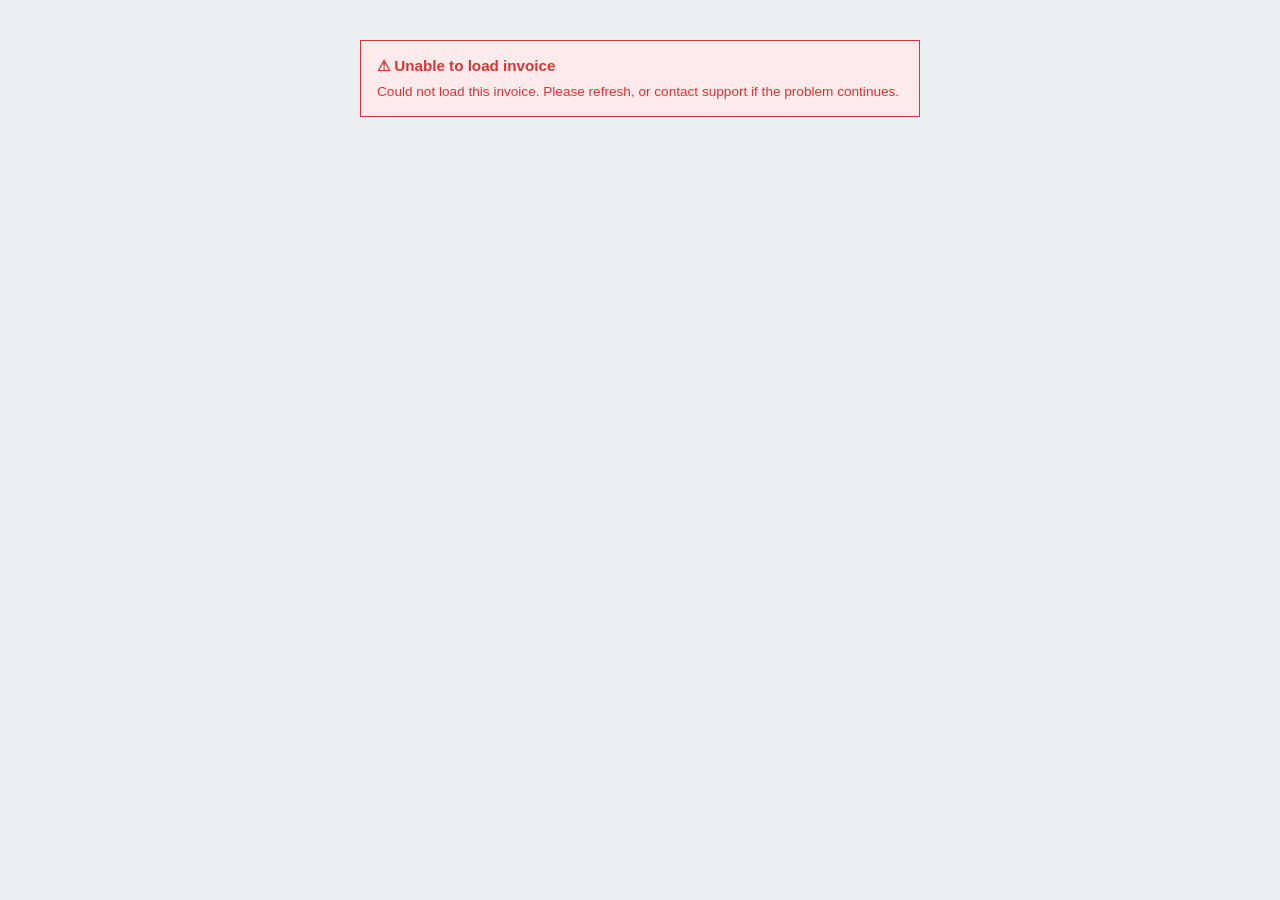
<file: src/main/resources/static/PurestTemplate.html>
<!DOCTYPE html>
<html lang="en">
<head>
    <meta charset="UTF-8"/>
    <meta content="width=device-width, initial-scale=1.0" name="viewport"/>
    <title>Tax Invoice</title>
    <style>
        *,*::before,*::after{box-sizing:border-box;margin:0;padding:0;}

        body{
        font-family:Arial,Helvetica,sans-serif;
        background:#eceff2;
        color:#000;
        font-size:13px;
        line-height:1.35;
        padding:20px 10px 40px;
        }

        #loader{display:flex;flex-direction:column;align-items:center;justify-content:center;min-height:50vh;gap:14px;}
        .spinner{width:34px;height:34px;border:3px solid #ddd;border-top-color:#333;border-radius:50%;animation:spin .8s linear infinite;}
        @keyframes spin{to{transform:rotate(360deg);}}
        #loader p{color:#666;font-size:.85rem;}

        #error-box{
        display:none;margin:20px auto;max-width:560px;
        background:#fdeaea;border:1.5px solid #d93535;
        padding:14px 16px;color:#d93535;font-size:.85rem;line-height:1.5;
        }
        #error-box strong{display:block;margin-bottom:4px;font-size:.95rem;}

        #content{display:none;width:100%;}

        /* ── Scale wrapper — the invoice is a fixed-width "page" (.sheet, 900px,
             exactly the desktop width). On narrow viewports it is NOT reflowed,
             stacked, or scrolled — it is rendered at full size off-screen-logic
             and then scaled down as a whole with transform:scale(), same as
             shrinking a PDF page image. .invoice-viewport is sized by JS to the
             scaled footprint so the page centers correctly with no extra empty
             space and no clipped edges. */
        .invoice-viewport{
        position:relative;
        margin:0 auto;
        /* width/height are set by JS (fitInvoice) to match the current scale */
        }

        .sheet{
        position:absolute;
        top:0;
        left:0;
        width:900px; /* fixed "page" width — identical at every viewport size */
        background:#fff;
        transform-origin:top left;
        }

        /* ── Toolbar (download button) — sits above the invoice, never part of
             the invoice "page" itself, so it's excluded from the scale transform
             and hidden entirely when printing/saving as PDF. ────────────────── */
        .toolbar{
        width:100%;
        max-width:900px;
        margin:16px auto 0;
        display:flex;
        justify-content:flex-end;
        }
        .download-btn{
        display:inline-flex;
        align-items:center;
        gap:5px;
        font-family:inherit;
        font-size:11px;
        font-weight:600;
        color:#fff;
        background:#1a5fe0;
        border:none;
        padding:6px 12px;
        cursor:pointer;
        }
        .download-btn:hover{background:#154cb8;}
        .download-btn svg{width:12px;height:12px;flex:none;}

        /* ── Print / Save-as-PDF — the download button triggers the browser's
             native print dialog (choose "Save as PDF" as the destination). For
             print we drop the on-screen scale transform entirely so the PDF is
             generated at full resolution and let the browser fit it to the page,
             rather than printing the shrunk mobile view. ────────────────────── */
        @media print{
        .no-print{display:none !important;}
        body{
        background:#fff;
        min-height:0;
        padding:0;
        display:block;
        }
        .invoice-viewport{
        width:auto !important;
        height:auto !important;
        }
        .sheet{
        position:static !important;
        transform:none !important;
        width:900px !important; /* exact page width — matches @page size below,
                                    so the PDF page hugs the content instead of
                                    being centered on a much larger sheet */
        margin:0;
        }
        }
        /* Custom page size = exactly the invoice's own width, with height "auto"
           so the PDF page ends right where the content does — no leftover blank
           area below a short invoice, and no shrink-to-fit scaling down of a
           900px-wide page onto a narrower default paper size. */
        @page{
        size:9.98in auto;
        margin:0.3in;
        }

        /* ── 1. Title ─────────────────────────────────────────────────────────── */
        .title-table{
        width:100%;
        border-collapse:collapse;
        margin-bottom:14px;
        }
        .title-table td{
        border:1px solid #000;
        text-align:center;
        font-size:22px;
        font-weight:700;
        letter-spacing:.5px;
        text-transform:uppercase;
        padding:10px 0;
        }

        /* ── 4 tables total — company/bill-to/invoice-details, items, terms,
           and summary/signature — each stands alone as its own bordered
           box with a visible gap between them, not one merged block. ────── */
        .info-table,
        .items-table{
        width:100%;
        border-collapse:collapse;
        table-layout:fixed;
        }
        .items-table{margin-top:16px;}

        /* ── 2+3. Company + Bill To / Invoice Details — one single table ───────── */
        .info-table{border:1px solid #000;}
        .info-table td, .info-table th{border:1px solid #000;}

        .company-cell{padding:14px 16px;}
        .company-flex{display:flex;align-items:flex-start;gap:16px;}
        .logo-cell{width:130px;flex:none;text-align:left;}
        .logo-cell img{max-width:100%;max-height:120px;object-fit:contain;display:block;}
        .logo-fallback{
        width:120px;height:120px;border:1px solid #000;
        display:flex;align-items:center;justify-content:center;
        font-weight:700;font-size:26px;
        }
        .company-info-cell{flex:1;text-align:left;}
        .company-name{font-size:23px;font-weight:700;margin-bottom:6px;}
        .company-line{font-size:13px;margin-top:3px;}
        .company-line b{font-weight:700;}
        .email-cell{width:260px;flex:none;text-align:right;align-self:center;font-size:13px;}
        .email-cell b{font-weight:700;}

        .info-table th{
        text-align:left;
        font-size:12px;
        font-weight:700;
        padding:6px 10px;
        background:#e6e6e6;
        }
        .info-table td{
        vertical-align:top;
        padding:8px 10px;
        font-size:12px;
        }
        .info-table .field{margin-top:3px;}
        .info-table .field:first-child{margin-top:0;}
        .info-table .field b{font-weight:700;}

        /* ── 4. Items table ───────────────────────────────────────────────────── */
        .items-table{border:1px solid #000;}
        .items-table th{
        background:#e6e6e6;
        font-weight:700;
        font-size:12px;
        text-align:left;
        padding:6px 8px;
        border:1px solid #000;
        white-space:nowrap;
        }
        .items-table td{
        padding:6px 8px;
        border:1px solid #000;
        font-size:12px;
        vertical-align:top;
        }
        .items-table td.num, .items-table th.num{text-align:right;}
        .items-table td.center, .items-table th.center{text-align:center;}
        .item-name-text{font-weight:700;}
        .item-variant{color:#555;font-size:11px;font-weight:400;}
        .items-table tr.total-row td{font-weight:700;}

        /* ── Sub Total / Total / Amount-in-Words / Received / Balance — these
           are ROWS of the items table itself (left side blank via colspan,
           right side reuses the Unit/Price/Amount column slots as
           label/colon/value), matching the PDF where the summary continues
           directly below the items grid rather than living in a separate
           table. ──────────────────────────────────────────────────────── */
        .items-table td.label{white-space:nowrap;}
        .items-table td.colon{text-align:center;}
        .items-table tr.summary-total td{font-weight:700;}
        .items-table tr.summary-words-label td{background:#e6e6e6;font-weight:700;}
        .items-table tr.summary-tight td{border-bottom:none;}
        .items-table tr.summary-notop td{border-top:none;}

        /* ── 5. Terms And Conditions + Signature — one single table, moved to
           the very bottom now that the amount summary lives in the items
           table above. Terms spans the full width (its own two rows); the
           final row splits into a blank left cell and the "For <company>" /
           signature / Authorized Signatory block on the right. ──────────── */
        .closing-table{
        width:100%;
        border-collapse:collapse;
        table-layout:fixed;
        border:1px solid #000;
        margin-top:16px;
        }
        .closing-table col.terms-col{width:55%;}
        .closing-table col.amount-col{width:45%;}
        .terms-title-cell{
        font-size:12px;
        font-weight:700;
        background:#e6e6e6;
        padding:6px 14px;
        border-bottom:1px solid #000;
        }
        .terms-body-cell{padding:10px 14px;border-bottom:1px solid #000;}
        .terms-body-cell p{font-size:12px;}
        .blank-cell{border-right:1px solid #000;}

        .sign-td{padding:10px 14px 14px;}
        .sign-block{width:260px;margin-left:auto;text-align:center;}
        .sign-for{font-size:12px;font-weight:700;text-align:left;margin-bottom:30px;}
        .sign-img-wrap{height:55px;display:flex;align-items:center;justify-content:center;margin-bottom:4px;}
        .sign-img-wrap img{max-height:55px;max-width:100%;object-fit:contain;}
        .sign-label{font-size:12px;padding-top:6px;border-top:1px solid #000;}


        /* ── Footer note (payment / delivery status — app metadata, not on PDF) ── */
        .footer-strip{
        display:flex;justify-content:space-between;
        margin-top:8px;padding:0 2px;
        font-size:11px;color:#666;
        }

        @media (max-width:480px){
        body{padding:10px 6px;}
        }
    </style>
</head>
<body>

<div id="loader">
    <div class="spinner"></div>
    <p>Loading invoice…</p>
</div>

<div id="error-box">
    <strong>⚠ Unable to load invoice</strong>
    <span id="error-msg">An unexpected error occurred. Please try again.</span>
</div>

<div id="content"></div>

<script>

    <!--        const API_BASE = "https://dev.fr.api.intellesyde.com";-->
            const API_BASE = "https://inock.intellesyde.com";
    <!--        const API_BASE = "http://192.168.1.8:8080";-->
            const INVOICE_ENDPOINT = id => `${API_BASE}/api/seller/InvoiceData/${id}`;

            /* ─── Helpers ─────────────────────────────────────────────────────────── */
            const esc = s => String(s ?? '').replace(/&/g,'&amp;').replace(/</g,'&lt;').replace(/>/g,'&gt;');
            const rupee = n => Number(n || 0).toLocaleString('en-IN', { minimumFractionDigits: 2, maximumFractionDigits: 2 });
            const nz = (...vals) => { for (const v of vals) if (v !== undefined && v !== null && v !== '') return v; return null; };

            function initials(name){
            return (name || 'NA').split(' ').filter(Boolean).map(w => w[0]).join('').slice(0,2).toUpperCase();
            }

            function resolveAsset(path, baseUrl) {
            if (!path) return null;
            if (/^https?:\/\//i.test(path)) return path;
            const base = (baseUrl || '').replace(/\/$/, '');
            const rel = String(path).replace(/^\//, '');
            return base ? `${base}/${rel}` : rel;
            }

            function formatDate(dateStr){
            if (!dateStr) return '—';
            try{
            const cleaned = String(dateStr).replace('IST', 'GMT+0530');
            const d = new Date(cleaned);
            if (isNaN(d)) return String(dateStr);
            return d.toLocaleDateString('en-GB', { day:'2-digit', month:'2-digit', year:'numeric' }).replace(/\//g,'-');
            }catch{ return String(dateStr); }
            }

            function numberToWordsINR(num){
            num = Math.round(Number(num || 0));
            if (num === 0) return 'Zero Rupees only';
            const ones = ['','One','Two','Three','Four','Five','Six','Seven','Eight','Nine','Ten',
            'Eleven','Twelve','Thirteen','Fourteen','Fifteen','Sixteen','Seventeen','Eighteen','Nineteen'];
            const tens = ['','','Twenty','Thirty','Forty','Fifty','Sixty','Seventy','Eighty','Ninety'];

            function twoDigits(n){
            if (n < 20) return ones[n];
            return tens[Math.floor(n/10)] + (n % 10 ? ' ' + ones[n % 10] : '');
            }
            function threeDigits(n){
            if (n < 100) return twoDigits(n);
            return ones[Math.floor(n/100)] + ' Hundred' + (n % 100 ? ' ' + twoDigits(n % 100) : '');
            }

            let n = num;
            const crore = Math.floor(n / 10000000); n %= 10000000;
            const lakh = Math.floor(n / 100000); n %= 100000;
            const thousand = Math.floor(n / 1000); n %= 1000;
            const hundred = n;

            const parts = [];
            if (crore) parts.push(threeDigits(crore) + ' Crore');
            if (lakh) parts.push(threeDigits(lakh) + ' Lakh');
            if (thousand) parts.push(threeDigits(thousand) + ' Thousand');
            if (hundred) parts.push(threeDigits(hundred));

            return parts.join(' ') + ' Rupees only';
            }

            /* ─── Fixed company profile ──────────────────────────────────────────────
               This invoice viewer is deployed for a single seller (Purest Wood Cold
               Pressed Oil), so the company block is hardcoded rather than read from
               the per-order API response — it never changes order to order. Only
               the logo/signature images still resolve from the API (asset paths),
               and customer/order details below continue to load from the API as
               normal. ─────────────────────────────────────────────────────────── */
            const COMPANY_PROFILE = {
            name: 'Purest Wood Cold Pressed Oil',
            address: 'sector 44A Seawood, Nerul W',
            phone: '8149922662',
            email: 'purestwoodpressedoil@gmail.com',
            state: '27-Maharashtra',
            };

            function getOrderId(){
            const params = new URLSearchParams(window.location.search);
            return params.get('orderid') || params.get('orderId') || params.get('orderID') || null;
            }

            /* ─── Normalize the sellerorder-shaped payload ───────────────────────── */

            function normalize(d){
            const ci = d.customerInformationDTO || {};
            const pay = d.paymentsDTO || {};

            const addressParts = [ci.deliveryAddress, ci.city, ci.postalCode ? `- ${ci.postalCode}` : null, ci.state]
            .filter(Boolean);

            return {
            baseUrl: d.baseUrl || '',
            // Hardcoded — see COMPANY_PROFILE above. Not read from the API response.
            companyName: COMPANY_PROFILE.name,
            companyAddress: COMPANY_PROFILE.address,
            companyPhone: COMPANY_PROFILE.phone,
            companyEmail: COMPANY_PROFILE.email,
            companyState: COMPANY_PROFILE.state,
            companyLogo: d.companyLogo || null,
            signatureImage: d.signatureLogo || null,

            refno: d.refno || '',
            orderDate: d.order_date || '',

            customerName: nz(ci.customerName, d.customerName) || '',
            customerMobile: nz(ci.customerMobileNum, d.customerMobile) || '',
            customerAddressLine: addressParts.length ? addressParts.join(', ') : nz(d.delivery_details, null),

            items: Array.isArray(d.inventory) ? d.inventory : [],

            totalAmount: nz(d.total_Amount, 0) || 0,
            totalDiscount: nz(d.total_Discount, 0) || 0,
            totalPaid: nz(d.total_Paid, 0) || 0,
            totalAmountDue: nz(d.total_AmountDue, (nz(d.total_Amount,0) - nz(d.total_Paid,0))) || 0,
            totalAdvance: nz(d.total_Advance, 0) || 0,

            paymentMode: nz(pay.payment_mode, d.payment_mode),
            paymentStatus: nz(d.payment_status),
            referenceNumber: nz(d.refno),

            isDelivered: !!d.isDelivered,
            };
            }

            function itemName(item){
            const base = nz(item.productname, item.servicename, item.name) || 'Item';
            const variant = item.variantBatches && item.variantBatches[0] && item.variantBatches[0].variantName;

            return { base, variant };
            }
            function itemUnitPrice(item){
            const isService = (item.flag || '').toUpperCase() === 'ISSERVICE';
            // Plain `||` fallbacks (not nz()) are intentional here: nz() stops at
            // the first value that isn't undefined/null/'', which means a literal
            // 0 counts as "set" and short-circuits — exactly what breaks variant
            // items, whose item-level offerPrice/servicecost is 0 while the real
            // price lives on sellerprice/pricing.sellerPrice. `||` falls through
            // 0 to the next candidate, matching CustomerTemplate's working logic.
            if (isService) return item.servicecost || item.sellerprice || item.offerPrice || 0;

            return item.offerPrice || item.pricing?.sellerPrice || item.sellerprice || 0;

            }
            function itemQty(item){
            return nz(item.Order_quantity, item.order_quantity, 1) || 1;
            }
            function itemUnit(item){
            return nz(item.unit, item.Unit, null);
            }
            function itemHsn(item){
            return nz(item.hsn, item.HSN, item.hsnSac, null);
            }

            /* ─── Main render ─────────────────────────────────────────────────────── */
            function render(rawData){
            const d = normalize(rawData);
            const container = document.getElementById('content');

            const logoSrc = resolveAsset(d.companyLogo, d.baseUrl);
            const sigSrc = resolveAsset(d.signatureImage, d.baseUrl);

            const logoHtml = logoSrc
            ? `<img src="${esc(logoSrc)}" alt="${esc(d.companyName)} logo"
            onerror="this.style.display='none'; this.nextElementSibling.style.display='flex';" />
            <span class="logo-fallback" style="display:none">${esc(initials(d.companyName))}</span>`
            : `<span class="logo-fallback">${esc(initials(d.companyName))}</span>`;

            let itemsHtml = '';
            let totalQty = 0;
            let totalValue = 0;

            d.items.forEach((item, idx) => {
            const { base, variant } = itemName(item);
            const qty = itemQty(item);
            const price = itemUnitPrice(item);
            const unit = itemUnit(item);
            const hsn = itemHsn(item);
            const amount = qty * price;
            totalQty += Number(qty) || 0;
            totalValue += amount;

            itemsHtml += `
            <tr>
            <td class="center">${idx + 1}</td>
            <td>
            <span class="item-name-text">${esc(base)}</span>
            ${variant ? `<div class="item-variant">${esc(variant)}</div>` : ''}
            </td>
            <td class="center">${hsn ? esc(hsn) : ''}</td>
            <td class="num">${qty}</td>
            <td class="center">${unit ? esc(unit) : '-'}</td>
            <td class="num">₹ ${rupee(price)}</td>
            <td class="num">₹ ${rupee(amount)}</td>
            </tr>`;
            });

            if (!d.items.length){
            itemsHtml = `<tr><td colspan="7" class="center" style="padding:16px;">No items on this order</td></tr>`;
            }
            const val = d.totalAmount || totalValue;
            const grandTotal = d.totalDiscount > 0 ? val - d.totalDiscount : val;
            const balance = d.totalAmountDue;

            // Sub Total, Total, Words-label, Words-value, Received, Balance = 6 rows,
            // plus Discount/Advance when present — used as the rowspan on the single
            // blank cell so it spans the whole summary block with no internal lines.
            const summaryRowCount = 6 + (d.totalDiscount > 0 ? 1 : 0) + (d.totalAdvance > 0 ? 1 : 0);

            const html = `
            <div class="invoice-viewport">
            <div class="sheet">

            <table class="title-table"><tr><td>Tax Invoice</td></tr></table>

            <table class="info-table">
            <colgroup><col style="width:50%"/><col style="width:50%"/></colgroup>
            <tr>
            <td colspan="2" class="company-cell">
            <div class="company-flex">
            <div class="logo-cell">${logoHtml}</div>
            <div class="company-info-cell">
            <div class="company-name">${esc(d.companyName)}</div>
            ${d.companyAddress ? `<div class="company-line">${esc(d.companyAddress)}</div>` : ''}
            ${d.companyPhone ? `<div class="company-line">Phone: <b>${esc(d.companyPhone)}</b></div>` : ''}
            ${d.companyState ? `<div class="company-line">State: <b>${esc(d.companyState)}</b></div>` : ''}
            </div>
            <div class="email-cell">
            ${d.companyEmail ? `Email: <b>${esc(d.companyEmail)}</b>` : ''}
            </div>
            </div>
            </td>
            </tr>
            <tr>
            <th>Bill To:</th>
            <th>Invoice Details:</th>
            </tr>
            <tr>
            <td>
            <div class="field"><b>${esc(d.customerName || '—')}</b></div>
            ${d.customerAddressLine ? `<div class="field">${esc(d.customerAddressLine)}</div>` : ''}
            <div class="field">Contact No: ${esc(d.customerMobile || '—')}</div>
            </td>
            <td>
            <div class="field">No: <b>${esc(d.refno || '—')}</b></div>
            <div class="field">Date: <b>${formatDate(d.orderDate)}</b></div>
            </td>
            </tr>
            </table>

            <table class="items-table">
            <colgroup>
            <col style="width:5%"/><col style="width:27%"/><col style="width:12%"/>
            <col style="width:12%"/><col style="width:10%"/><col style="width:16%"/><col style="width:18%"/>
            </colgroup>
            <thead>
            <tr>
            <th class="center">#</th>
            <th>Item Name</th>
            <th class="center">HSN/ SAC</th>
            <th class="num">Quantity</th>
            <th class="center">Unit</th>
            <th class="num">Price/ Unit (₹)</th>
            <th class="num">Amount(₹)</th>
            </tr>
            </thead>
            <tbody>
            ${itemsHtml}
            <tr class="total-row">
            <td colspan="3">Total</td>
            <td class="num">${totalQty}</td>
            <td></td>
            <td></td>
            <td class="num">₹ ${rupee(totalValue)}</td>
            </tr>
            <tr class="summary-row">
            <td colspan="4" rowspan="${summaryRowCount}" class="blank-cell"></td>
            <td class="label">Sub Total</td><td class="colon">:</td><td class="num">₹ ${rupee(totalValue)}</td>
            </tr>
            ${d.totalDiscount > 0 ? `<tr class="summary-row"><td class="label">Discount</td><td class="colon">:</td><td class="num">− ₹ ${rupee(d.totalDiscount)}</td></tr>` : ''}
            <tr class="summary-row summary-total">
            <td class="label">Total</td><td class="colon">:</td><td class="num">₹ ${rupee(grandTotal)}</td>
            </tr>
            <tr class="summary-row summary-words-label">
            <td colspan="3">Invoice Amount In Words :</td>
            </tr>
            <tr class="summary-row">
            <td colspan="3">${esc(numberToWordsINR(grandTotal))}</td>
            </tr>
            ${d.totalAdvance > 0 ? `<tr class="summary-row"><td class="label">Advance</td><td class="colon">:</td><td class="num">₹ ${rupee(d.totalAdvance)}</td></tr>` : ''}
            <tr class="summary-row summary-tight">
            <td class="label">Received</td><td class="colon">:</td><td class="num">₹ ${rupee(d.totalPaid)}</td>
            </tr>
            <tr class="summary-row summary-notop">
            <td class="label">Balance</td><td class="colon">:</td><td class="num">₹ ${rupee(balance)}</td>
            </tr>
            </tbody>
            </table>

            <table class="closing-table">
            <colgroup><col class="terms-col"/><col class="amount-col"/></colgroup>
            <tr><td colspan="2" class="terms-title-cell">Terms And Conditions:</td></tr>
            <tr><td colspan="2" class="terms-body-cell"><p>Thank you for doing business with us.</p></td></tr>
            <tr>
            <td class="blank-cell"></td>
            <td class="sign-td">
            <div class="sign-block">
            <div class="sign-for">For ${esc(d.companyName)}:</div>
            <div class="sign-img-wrap">
            ${sigSrc
            ? `<img src="${esc(sigSrc)}" alt="Signature" onerror="this.style.display='none';" />`
            : ''}
            </div>
            <div class="sign-label">Authorized Signatory</div>
            </div>
            </td>
            </tr>
            </table>

            ${(d.paymentStatus || d.isDelivered !== undefined) ? `
            <div class="footer-strip">
            <span>${d.paymentStatus ? `Payment: ${esc(d.paymentStatus)}` : ''}</span>
            <span>${d.isDelivered ? 'Delivered' : 'Not delivered yet'}</span>
            </div>` : ''}

            </div>
            </div>

            <div class="toolbar no-print">
            <button type="button" class="download-btn" onclick="window.print()">
            <svg viewBox="0 0 24 24" fill="none" xmlns="http://www.w3.org/2000/svg" aria-hidden="true">
            <path d="M12 3v12m0 0l-4-4m4 4l4-4" stroke="currentColor" stroke-width="2" stroke-linecap="round" stroke-linejoin="round"/>
            <path d="M5 17v2a2 2 0 002 2h10a2 2 0 002-2v-2" stroke="currentColor" stroke-width="2" stroke-linecap="round" stroke-linejoin="round"/>
            </svg>
            Download as PDF
            </button>
            </div>`;

            container.innerHTML = html;
            document.getElementById('loader').style.display = 'none';
            container.style.display = 'block';

            // Scale the fixed-width page to fit the viewport now that it's visible
            // (clientWidth reads 0 while #content is display:none).
            fitInvoice();
            }

            /* ─── Scale-to-fit ────────────────────────────────────────────────────────
               The invoice is a fixed-width "page" (.sheet, PAGE_WIDTH px — identical
               markup/columns/borders/spacing at every screen size). Instead of
               reflowing or scrolling it, we shrink the whole page visually with
               transform:scale() — exactly like zooming out on a PDF page — so every
               column and border stays in the same relative position, just smaller.
               .invoice-viewport is given the scaled footprint (width/height) via JS
               so it centers correctly and reserves no extra blank space. ────────────── */
            const PAGE_WIDTH = 900; // must match .sheet's fixed width in CSS

            function fitInvoice(){
            const page = document.querySelector('.sheet');
            const viewport = document.querySelector('.invoice-viewport');
            if (!page || !viewport) return;

            const container = document.getElementById('content');
            const available = container.clientWidth;
            if (!available) return;

            // scrollHeight reflects the page's real (untransformed) box size — CSS
            // transforms only affect paint, not layout, so this stays accurate
            // regardless of the previously-applied scale.
            const naturalHeight = page.scrollHeight;

            const scale = Math.min(1, available / PAGE_WIDTH);

            page.style.transform = `scale(${scale})`;
            viewport.style.width = (PAGE_WIDTH * scale) + 'px';
            viewport.style.height = (naturalHeight * scale) + 'px';
            }

            let _fitRaf = null;
            function scheduleFit(){
            if (_fitRaf) cancelAnimationFrame(_fitRaf);
            _fitRaf = requestAnimationFrame(fitInvoice);
            }
            window.addEventListener('resize', scheduleFit, { passive: true });
            window.addEventListener('orientationchange', scheduleFit);

            /* ─── Error display ──────────────────────────────────────────────────── */
            function showError(message){
            document.getElementById('loader').style.display = 'none';
            document.getElementById('error-msg').textContent = message;
            document.getElementById('error-box').style.display = 'block';
            }

            /* ─── Fetch ───────────────────────────────────────────────────────────── */
            async function loadInvoice(){
            const orderId = getOrderId();

            if (!orderId){
            showError('Could not load this invoice. Please refresh, or contact support if the problem continues.');
            return;
            }

            try{
            const res = await fetch(INVOICE_ENDPOINT(orderId));
            if (!res.ok) throw new Error(`HTTP ${res.status}: ${res.statusText}`);
            const data = await res.json();
            render(data);
            }catch(err){
            console.error('Failed to load invoice:', err);
            showError('Could not load this invoice. Please refresh, or contact support if the problem continues.');
            }
            }

            window.addEventListener('DOMContentLoaded', loadInvoice);
</script>

</body>
</html>
</file>
